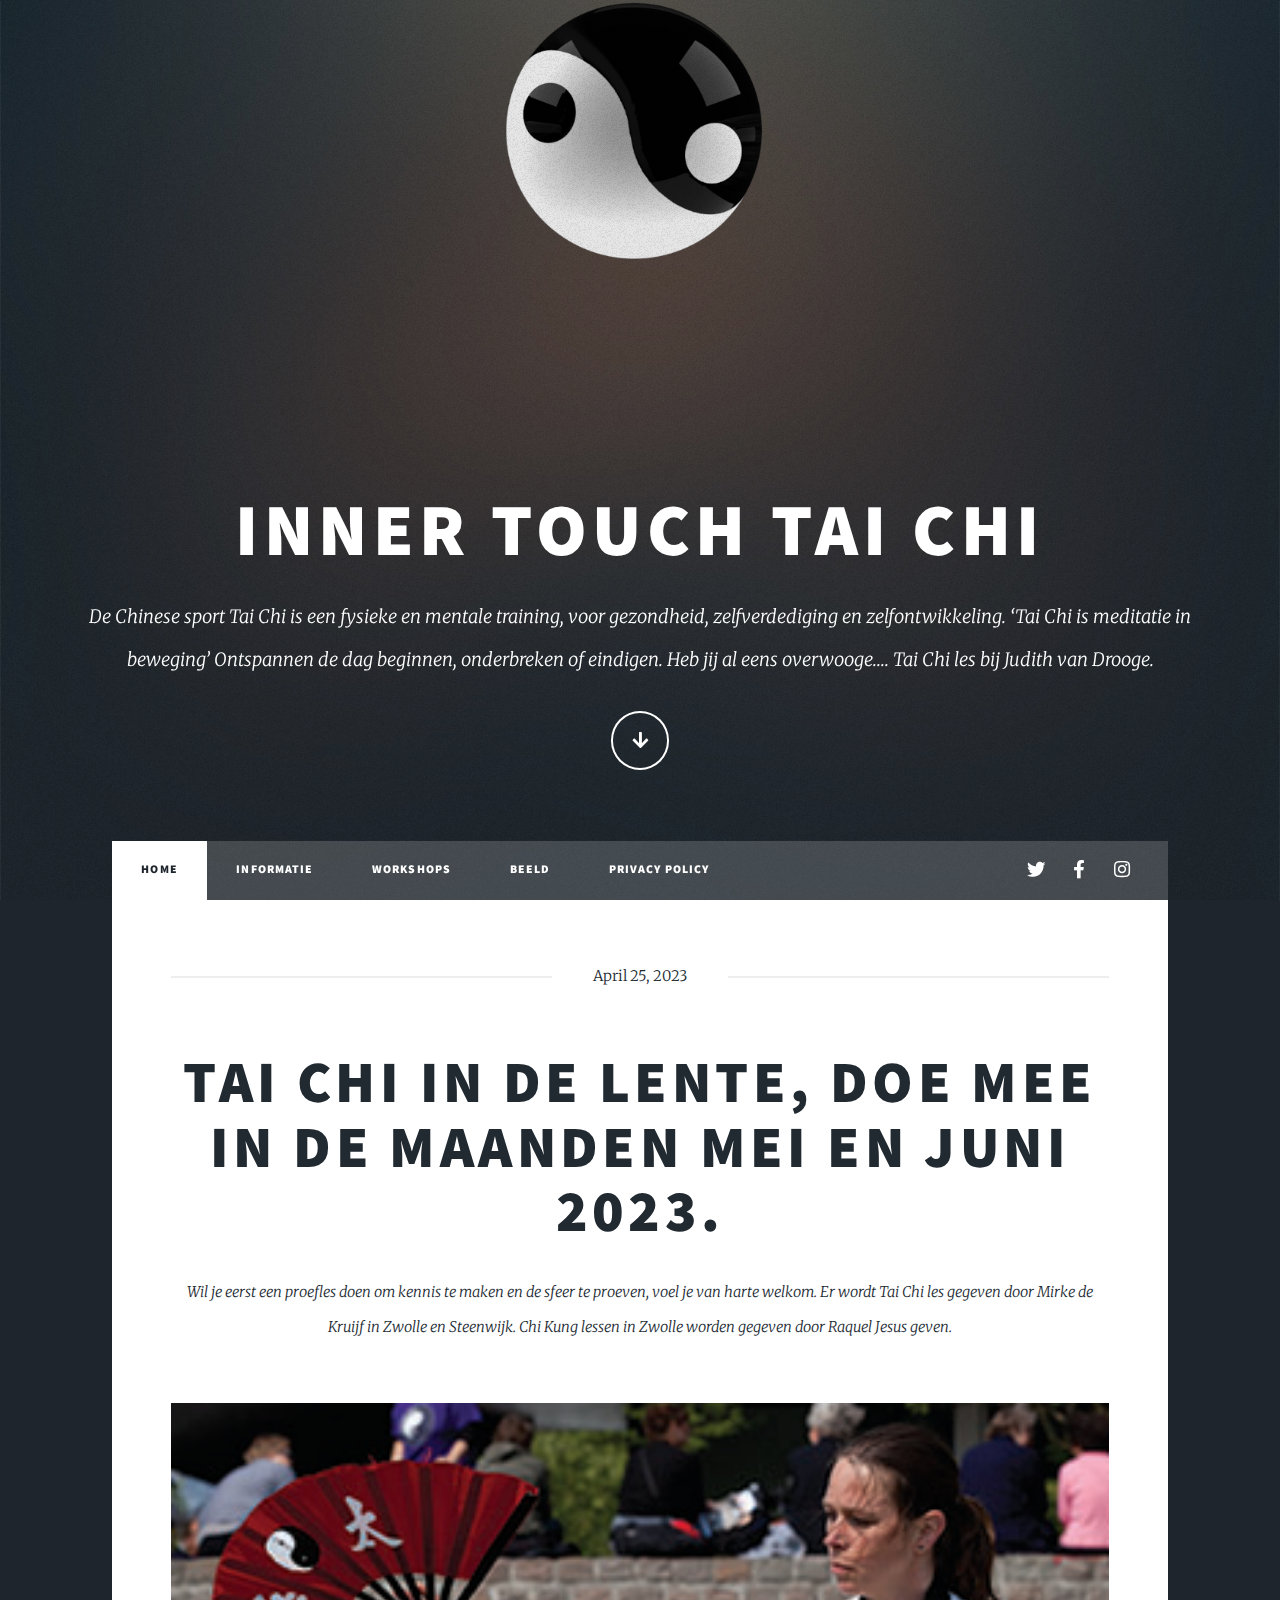
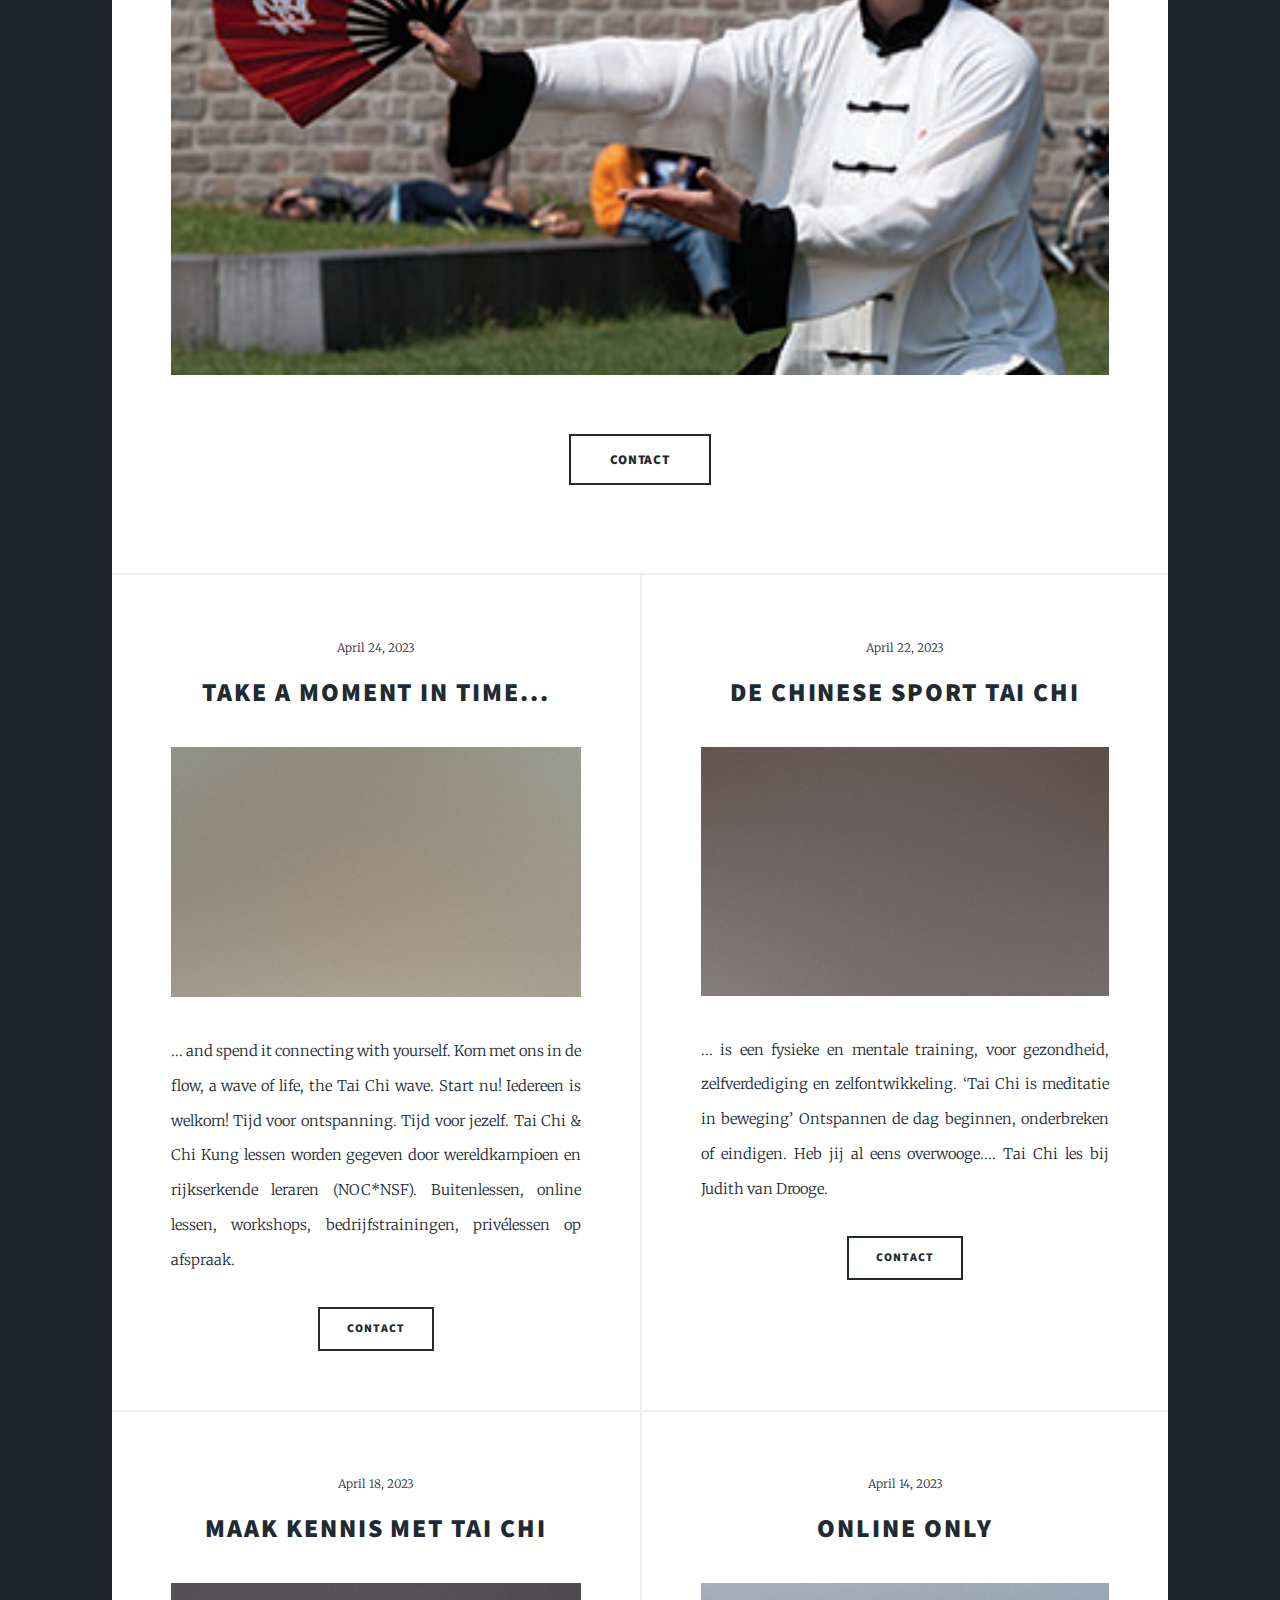
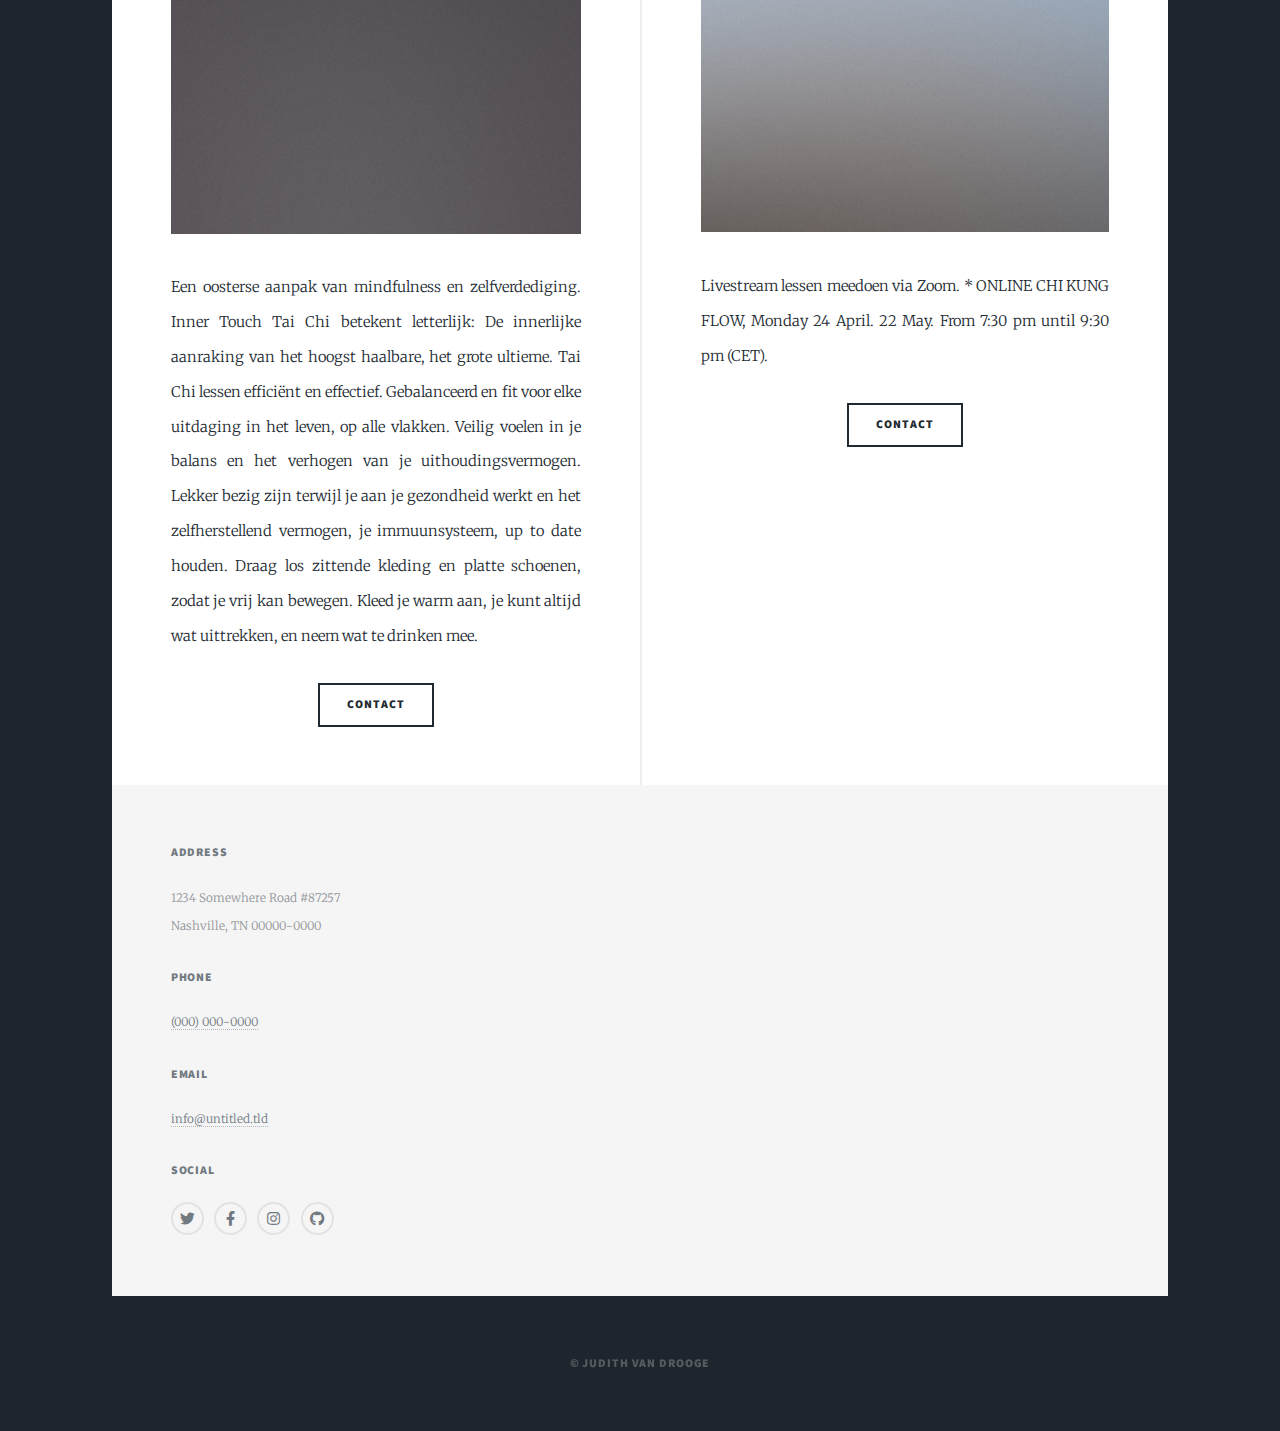
<file: index.html>
<!DOCTYPE HTML>
<html>
	<head>
		<title>Inner Touch Tai Chi</title>
		<meta charset="utf-8" />
		<meta name="viewport" content="width=device-width, initial-scale=1, user-scalable=no" />
		<link rel="stylesheet" href="assets/css/main.css" />
		<noscript><link rel="stylesheet" href="assets/css/noscript.css" /></noscript>
	</head>
	<body class="is-preload">
		<!-- Wrapper -->
			<div id="wrapper" class="fade-in">
				<!-- Intro -->
					<div id="intro">
						<h1>Inner Touch Tai Chi</h1>
						<p>De Chinese sport Tai Chi is een fysieke en mentale training, voor gezondheid, zelfverdediging en zelfontwikkeling.
							‘Tai Chi is meditatie in beweging’
							Ontspannen de dag beginnen, onderbreken of eindigen.
							Heb jij al eens overwooge.... Tai Chi les bij Judith van Drooge.</p>
						<ul class="actions">
							<li><a href="#header" class="button icon solid solo fa-arrow-down scrolly">Continue</a></li>
						</ul>
					</div>
				<!-- Header -->
					<header id="header">
						<a href="#footer" class="logo scrolly scrolly">Inner Touch</a>
					</header>
				<!-- Nav -->
					<nav id="nav">
						<ul class="links">
							<li class="active"><a href="index.html">Home</a></li>
							<li><a href="generic.html">Informatie</a></li>
							<li><a href="elements.html">Workshops</a></li>
							<li><a href="elements.html">Beeld</a></li>
							<li><a href="privacy.html">Privacy Policy</a></li>
						</ul>
						<ul class="icons">
							<li><a href="#footer" class="icon scrolly brands fa-twitter"><span class="label">Twitter</span></a></li>
							<li><a href="#footer" class="icon scrolly brands fa-facebook-f"><span class="label">Facebook</span></a></li>
							<li><a href="#footer" class="icon scrolly brands fa-instagram"><span class="label">Instagram</span></a></li>
						</ul>
					</nav>
				<!-- Main -->
					<div id="main">
						<!-- Featured Post -->
							<article class="post featured">
								<header class="major">
									<span class="date">April 25, 2023</span>
									<h2>Tai Chi in de lente, doe mee in de maanden mei en juni 2023.</h2>
									<p>Wil je eerst een proefles doen om kennis te maken en de sfeer te proeven, 
										voel je van harte welkom. Er wordt Tai Chi les gegeven door Mirke de Kruijf in Zwolle en Steenwijk. 
										Chi Kung lessen in Zwolle worden gegeven door Raquel Jesus geven.</p>
								</header>
								<a href="#footer" class="image scrolly main"><img src="images/firstCardCropedMore.png" alt="" /></a>
								<ul class="actions special">
									<li><a href="#footer" class="button scrolly large">Contact</a></li>
								</ul>
							</article>
						<!-- Posts -->
							<section class="posts">
								<article>
									<header>
										<span class="date">April 24, 2023</span>
										<h2>Take a moment in time... </h2>
									</header>
									<a href="#footer" class="image scrolly fit"><img src="images/pic02.jpg" alt="" /></a>
									<p> ... and spend it connecting with yourself.
										Kom met ons in de flow, a wave of life, the Tai Chi wave.
										Start nu! Iedereen is welkom! Tijd voor ontspanning. Tijd voor jezelf.
										Tai Chi & Chi Kung lessen worden gegeven door wereldkampioen en rijkserkende leraren (NOC*NSF).
										Buitenlessen, online lessen, workshops, bedrijfstrainingen, privélessen op afspraak.</p>
									<ul class="actions special">
										<li><a href="#footer" class="button scrolly">Contact</a></li>
									</ul>
								</article>
								<article>
									<header>
										<span class="date">April 22, 2023</span>
										<h2>De Chinese sport Tai Chi</h2>
									</header>
									<a href="#footer" class="image scrolly fit"><img src="images/pic03.jpg" alt="" /></a>
									<p>... is een fysieke en mentale training, voor gezondheid, zelfverdediging en zelfontwikkeling.
										‘Tai Chi is meditatie in beweging’
										Ontspannen de dag beginnen, onderbreken of eindigen.
										Heb jij al eens overwooge.... Tai Chi les bij Judith van Drooge.</p>
									<ul class="actions special">
										<li><a href="#footer" class="button scrolly">Contact</a></li>
									</ul>
								</article>
								<article>
									<header>
										<span class="date">April 18, 2023</span>
										<h2>Maak kennis met Tai Chi</h2>
									</header>
									<a href="#footer" class="image scrolly fit"><img src="images/pic04.jpg" alt="" /></a>
									<p>Een oosterse aanpak van mindfulness en zelfverdediging.
										Inner Touch Tai Chi betekent letterlijk: De innerlijke aanraking van het hoogst haalbare, het grote ultieme. Tai Chi lessen efficiënt en effectief. Gebalanceerd en fit voor elke uitdaging in het leven, op alle vlakken. Veilig voelen in je balans en het verhogen van je uithoudingsvermogen. Lekker bezig zijn terwijl je aan je gezondheid werkt en het zelfherstellend vermogen, je immuunsysteem, up to date houden.  
										
										Draag los zittende kleding en platte schoenen, zodat je vrij kan bewegen. Kleed je warm aan, je kunt altijd wat uittrekken, en neem wat te drinken mee.</p>
									<ul class="actions special">
										<li><a href="#footer" class="button scrolly">Contact</a></li>
									</ul>
								</article>
								<article>
									<header>
										<span class="date">April 14, 2023</span>
										<h2>Online Only</h2>
									</header>
									<a href="#footer" class="image scrolly fit"><img src="images/pic05.jpg" alt="" /></a>
									<p>Livestream lessen meedoen via Zoom.
										* ONLINE CHI KUNG FLOW, Monday 24 April. 22 May.
										From 7:30 pm until 9:30 pm (CET).</p>
									<ul class="actions special">
										<li><a href="#footer" class="button scrolly">Contact</a></li>
									</ul>
								</article>
							</section>
					</div>
				<!-- Footer -->
					<footer id="footer">
						<section class="contact">
							<section class="alt">
								<h3>Address</h3>
								<p>1234 Somewhere Road #87257<br />
								Nashville, TN 00000-0000</p>
							</section>
							<section>
								<h3>Phone</h3>
								<p><a href="#footer">(000) 000-0000</a></p>
							</section>
							<section>
								<h3>Email</h3>
								<p><a href="#footer">info@untitled.tld</a></p>
							</section>
							<section>
								<h3>Social</h3>
								<ul class="icons alt">
									<li><a href="#footer" class="icon brands alt fa-twitter"><span class="label">Twitter</span></a></li>
									<li><a href="#footer" class="icon brands alt fa-facebook-f"><span class="label">Facebook</span></a></li>
									<li><a href="#footer" class="icon brands alt fa-instagram"><span class="label">Instagram</span></a></li>
									<li><a href="#footer" class="icon brands alt fa-github"><span class="label">GitHub</span></a></li>
								</ul>
							</section>
						</section>
					</footer>

				<!-- Copyright -->
					<div id="copyright">
						<ul><li>&copy; Judith van Drooge</li></ul>
					</div>
			</div>

		<!-- Scripts -->
			<script src="assets/js/jquery.min.js"></script>
			<script src="assets/js/jquery.scrollex.min.js"></script>
			<script src="assets/js/jquery.scrolly.min.js"></script>
			<script src="assets/js/browser.min.js"></script>
			<script src="assets/js/breakpoints.min.js"></script>
			<script src="assets/js/util.js"></script>
			<script src="assets/js/main.js"></script>
	</body>
</html>
</file>
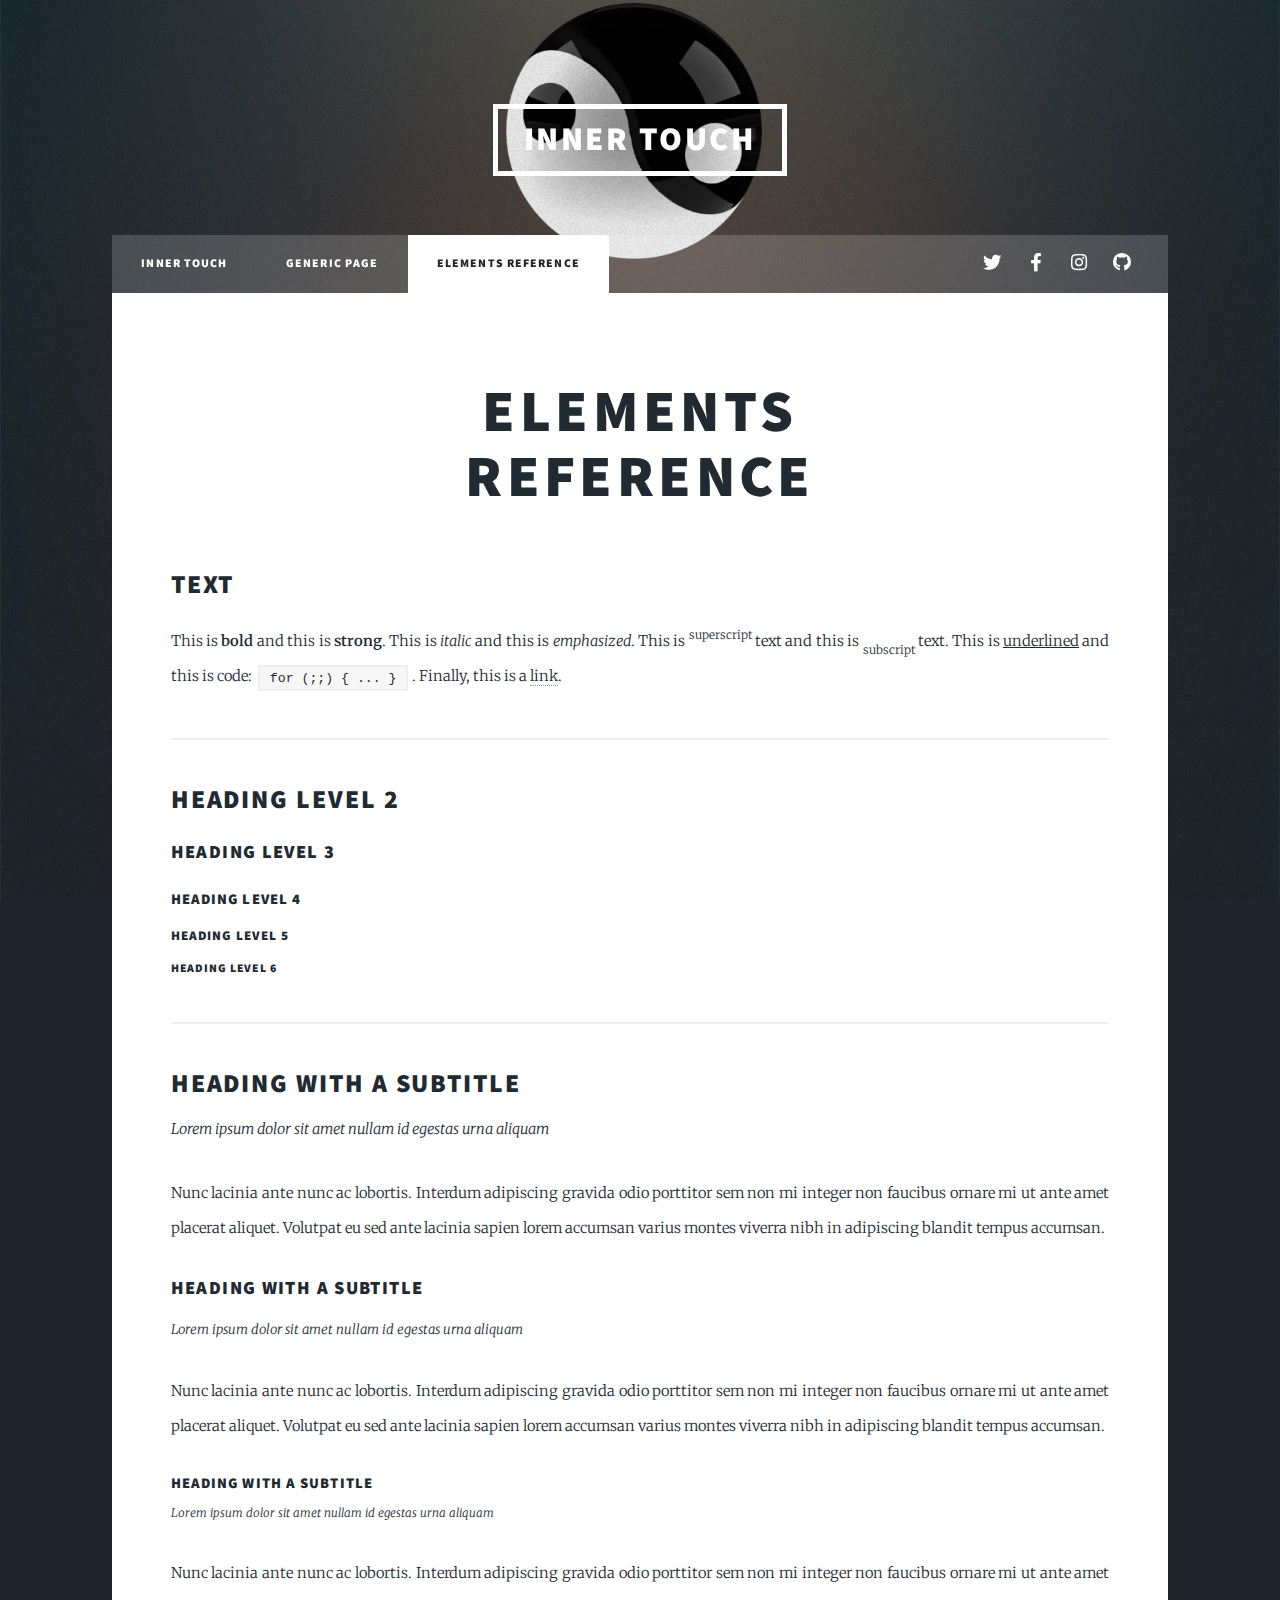
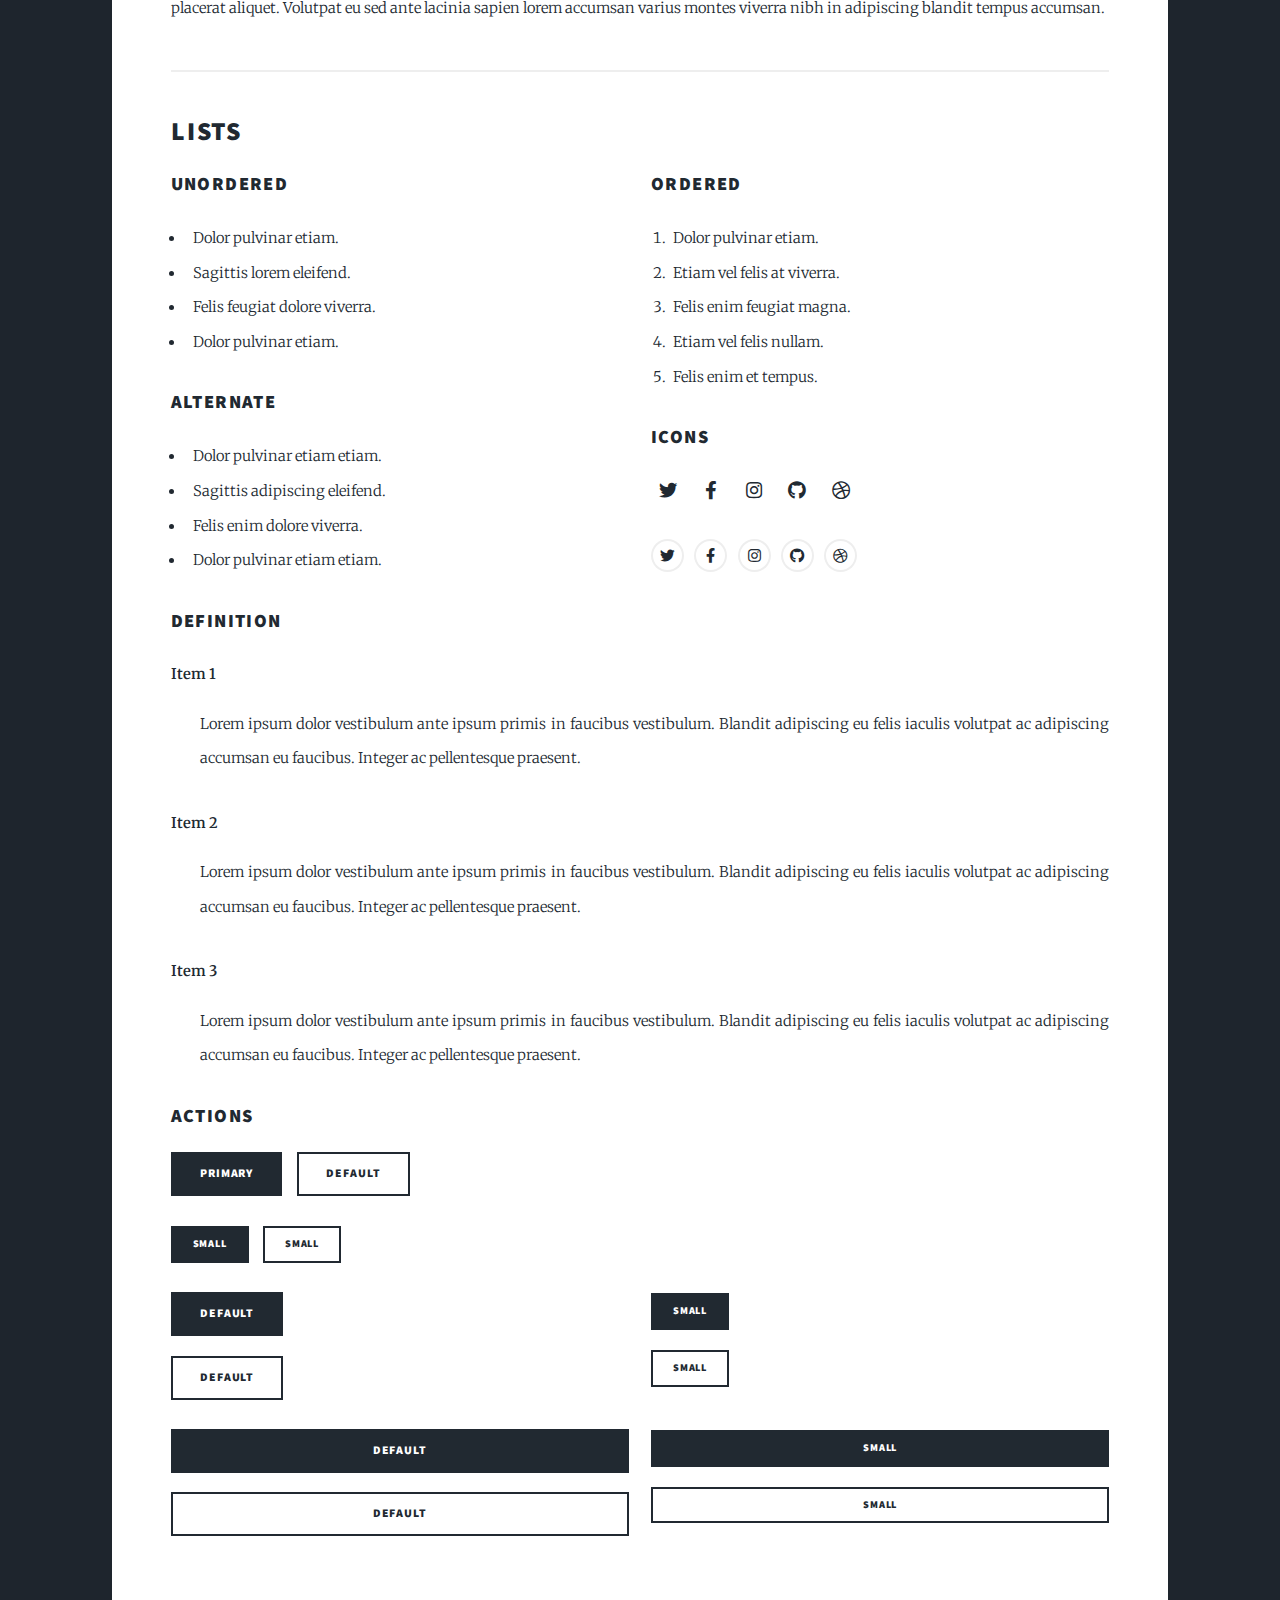
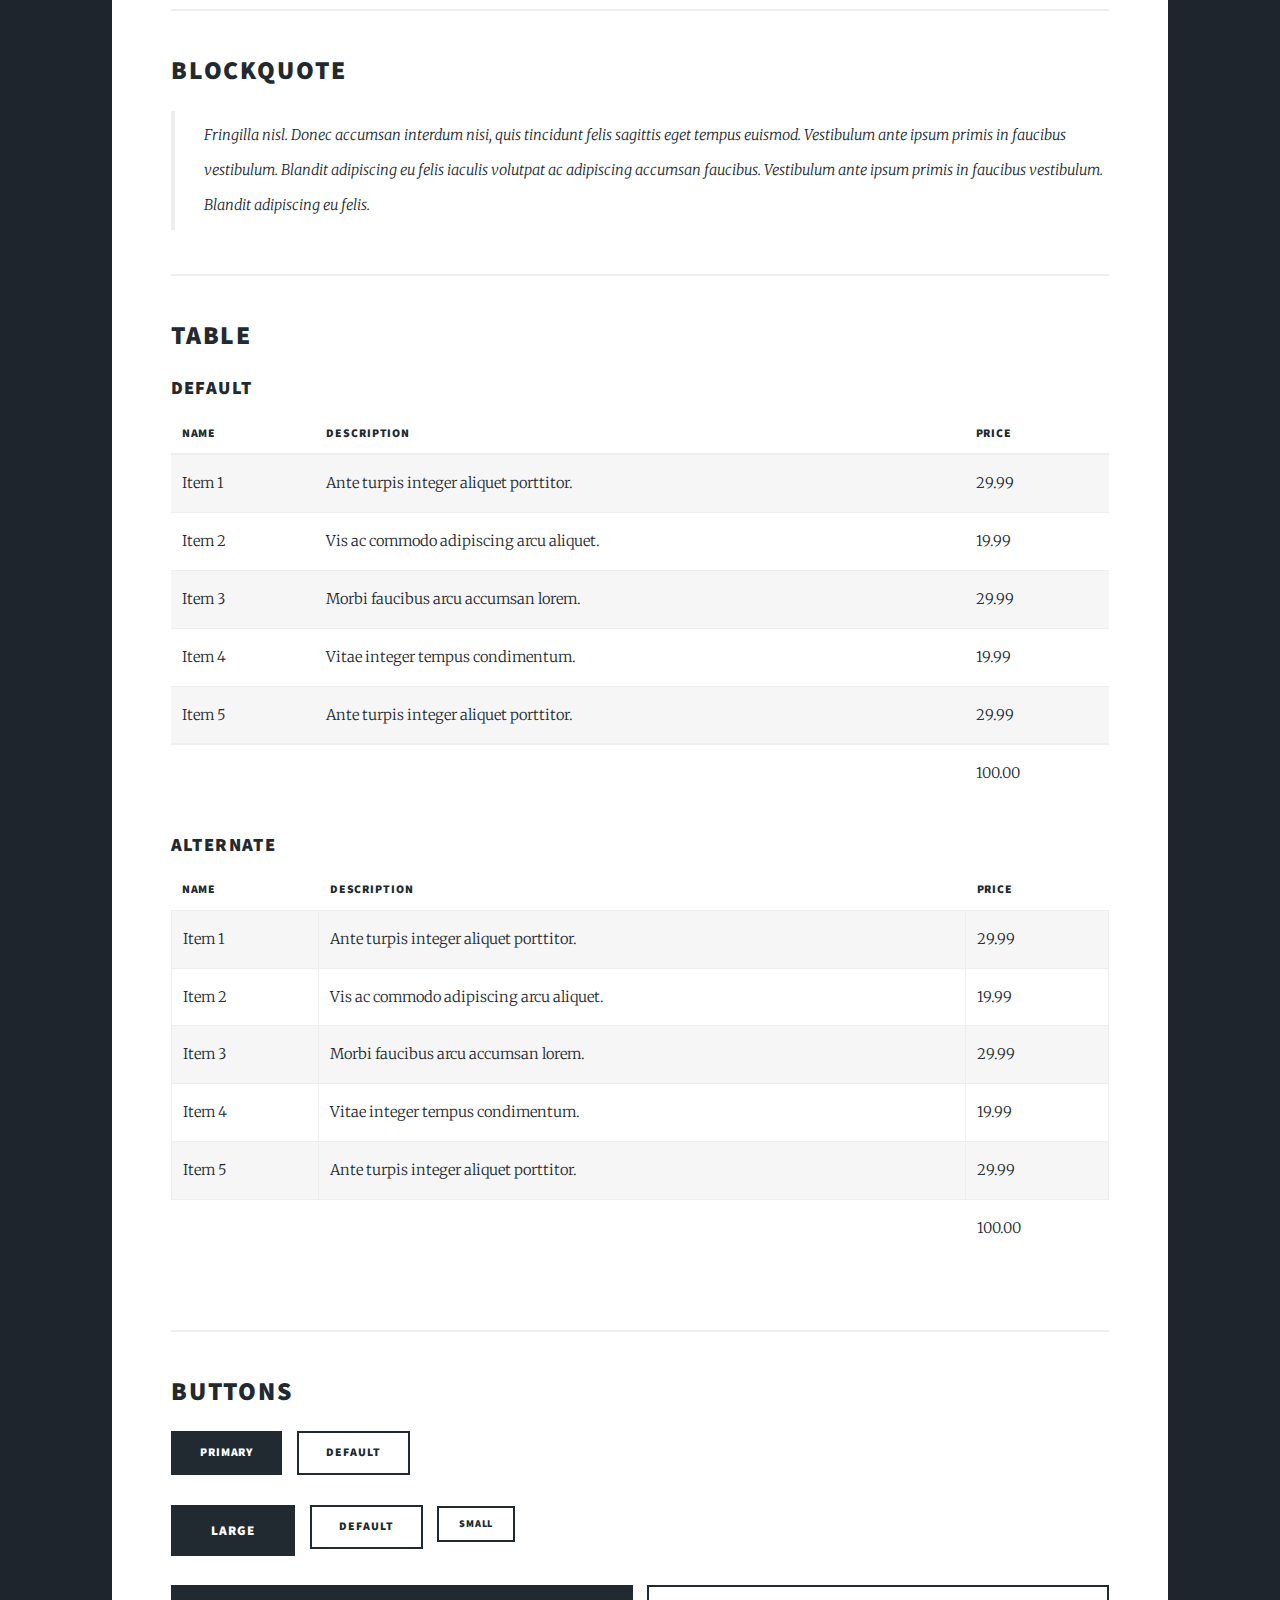
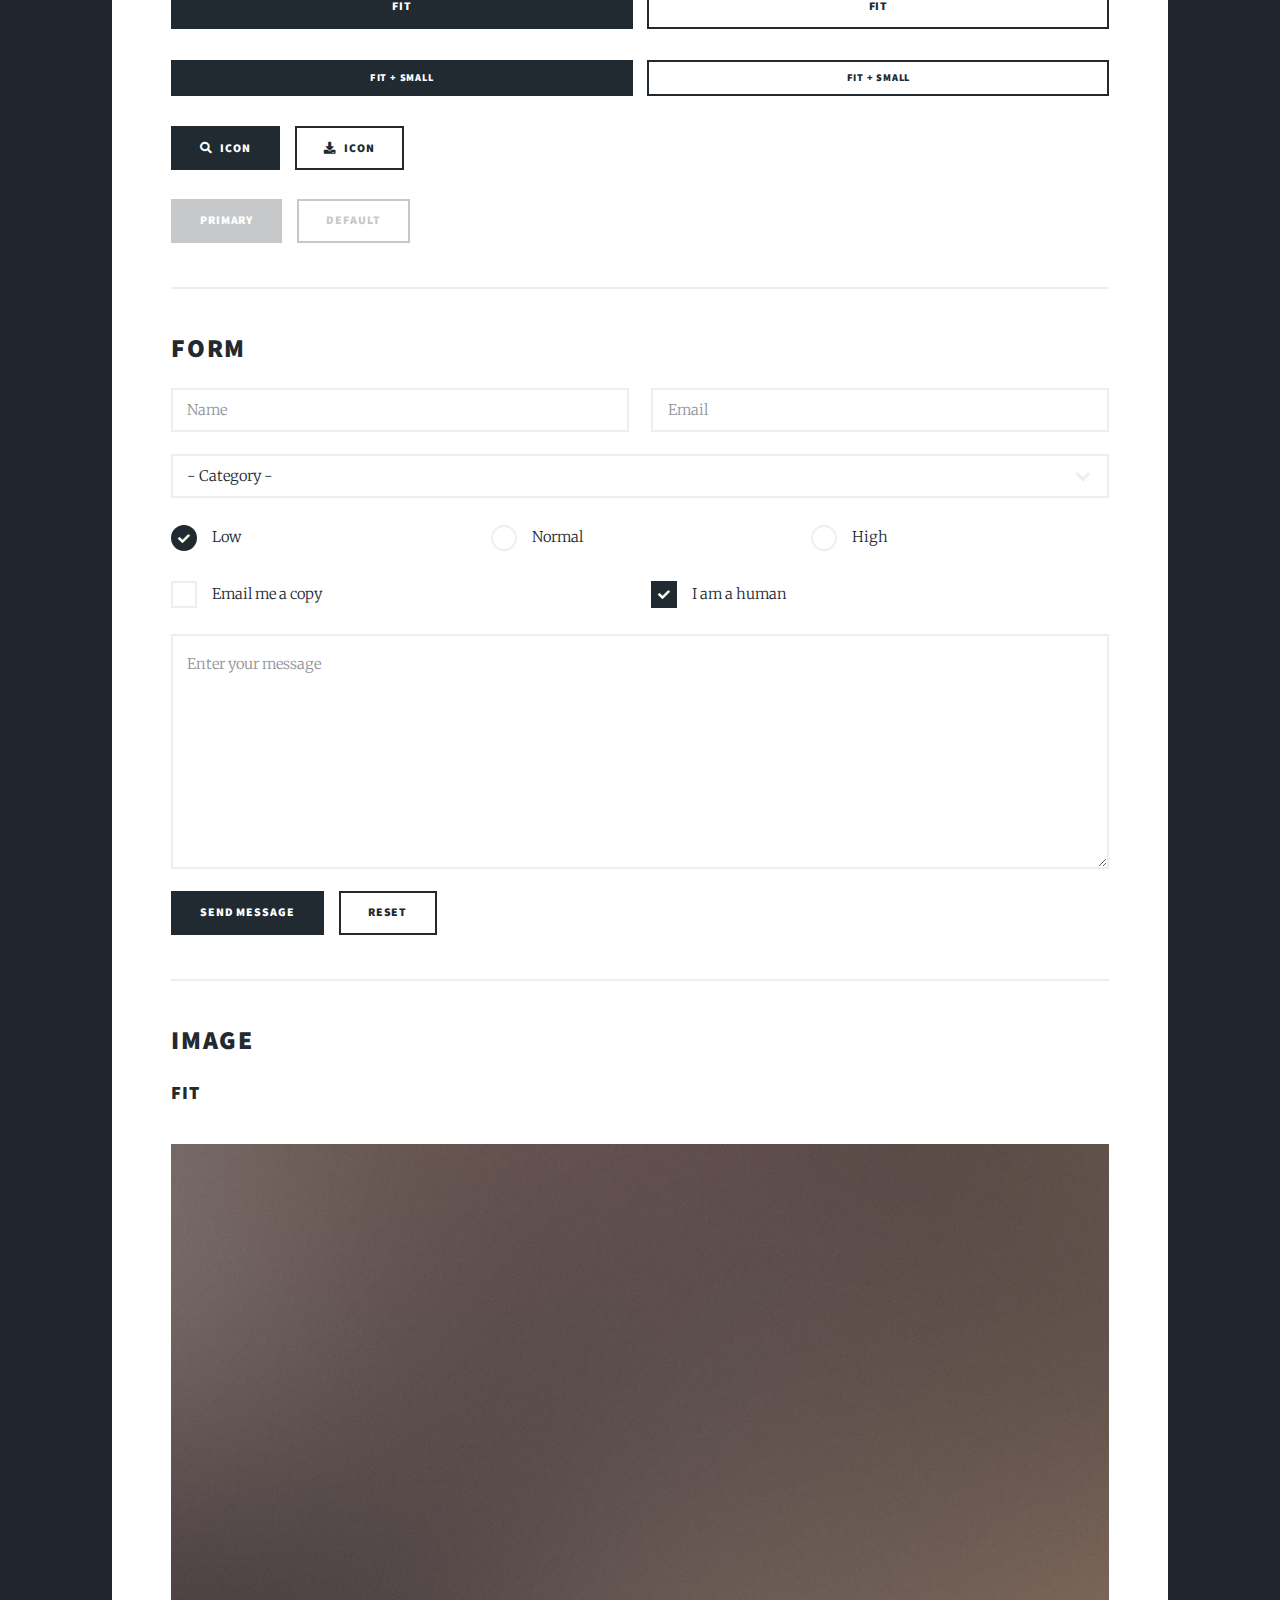
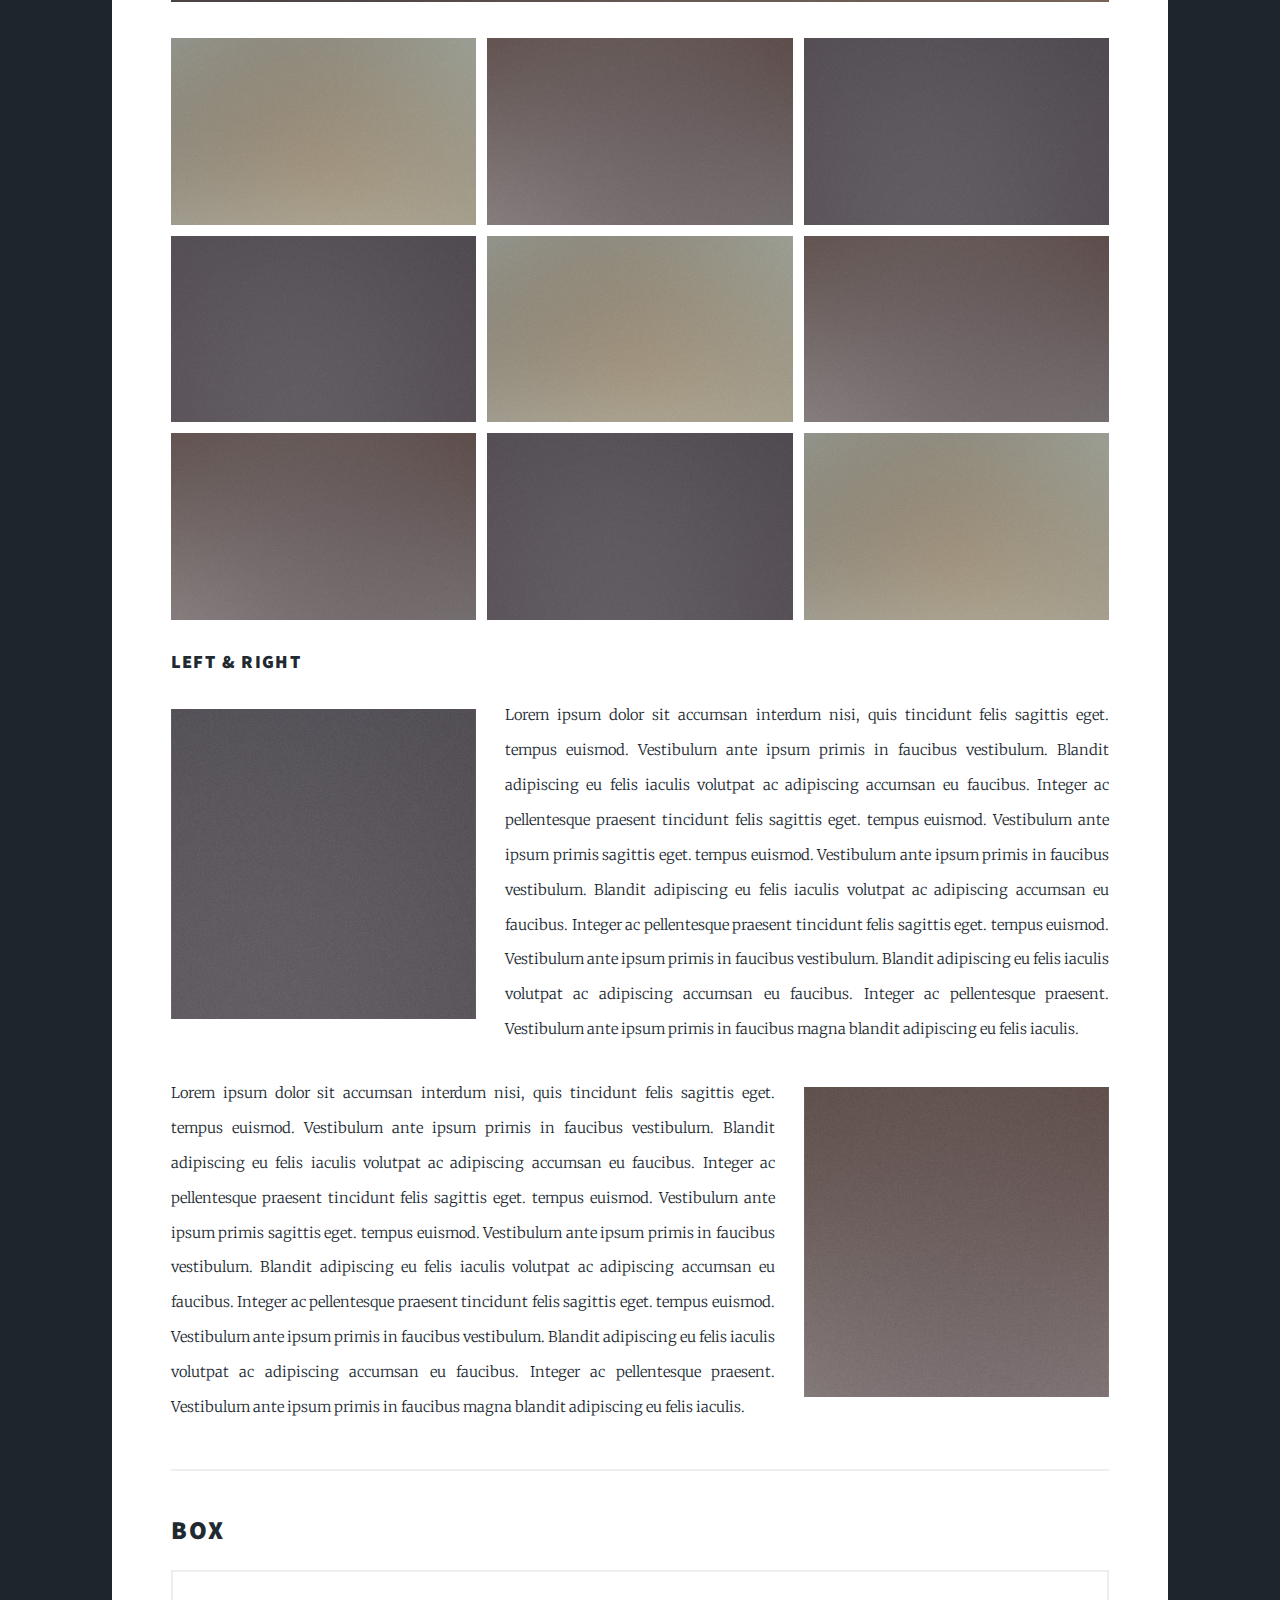
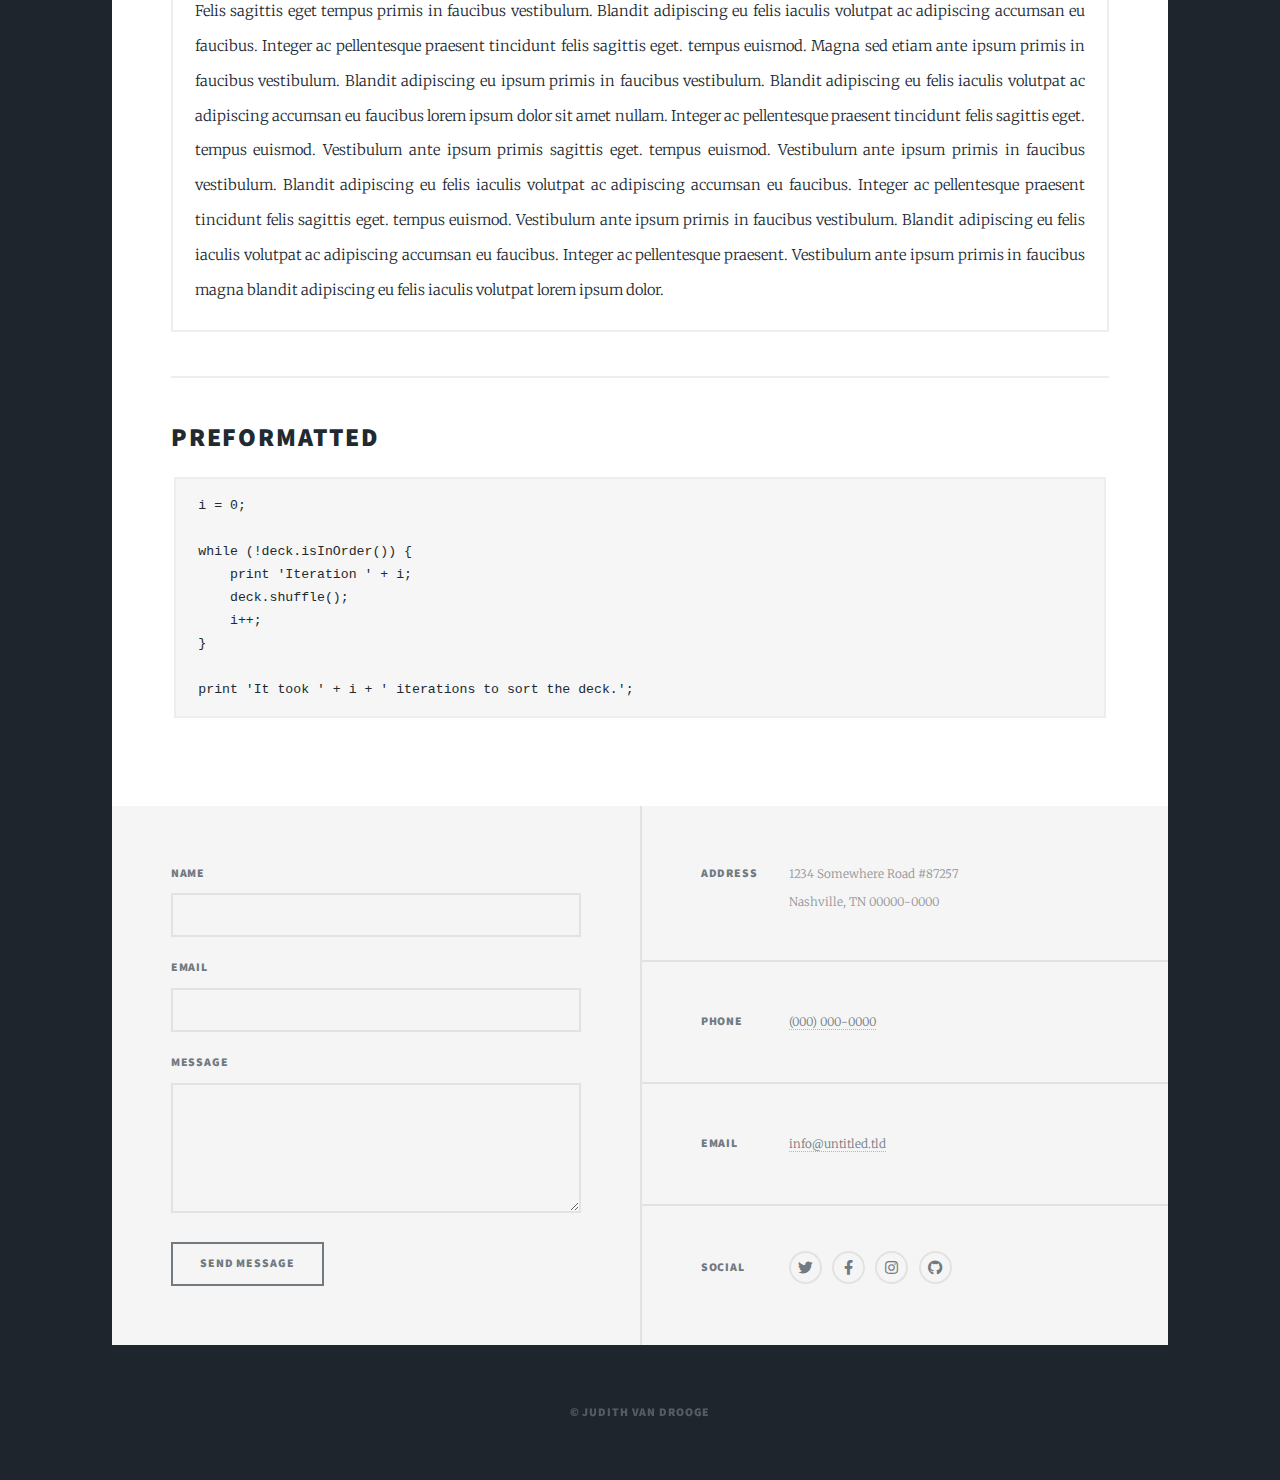
<file: elements.html>
<!DOCTYPE HTML>
<html>
	<head>
		<title>Inner Touch Tai Chi</title>
		<meta charset="utf-8" />
		<meta name="viewport" content="width=device-width, initial-scale=1, user-scalable=no" />
		<link rel="stylesheet" href="assets/css/main.css" />
		<noscript><link rel="stylesheet" href="assets/css/noscript.css" /></noscript>
	</head>
	<body class="is-preload">

		<!-- Wrapper -->
			<div id="wrapper">

				<!-- Header -->
					<header id="header">
						<a href="index.html" class="logo">Inner Touch</a>
					</header>

				<!-- Nav -->
					<nav id="nav">
						<ul class="links">
							<li><a href="index.html">Inner Touch</a></li>
							<li><a href="generic.html">Generic Page</a></li>
							<li class="active"><a href="elements.html">Elements Reference</a></li>
						</ul>
						<ul class="icons">
							<li><a href="#" class="icon brands fa-twitter"><span class="label">Twitter</span></a></li>
							<li><a href="#" class="icon brands fa-facebook-f"><span class="label">Facebook</span></a></li>
							<li><a href="#" class="icon brands fa-instagram"><span class="label">Instagram</span></a></li>
							<li><a href="#" class="icon brands fa-github"><span class="label">GitHub</span></a></li>
						</ul>
					</nav>

				<!-- Main -->
					<div id="main">

						<!-- Post -->
							<section class="post">
								<header class="major">
									<h1>Elements<br />
									Reference</h1>
								</header>

								<!-- Text stuff -->
									<h2>Text</h2>
									<p>This is <b>bold</b> and this is <strong>strong</strong>. This is <i>italic</i> and this is <em>emphasized</em>.
									This is <sup>superscript</sup> text and this is <sub>subscript</sub> text.
									This is <u>underlined</u> and this is code: <code>for (;;) { ... }</code>.
									Finally, this is a <a href="#">link</a>.</p>
									<hr />
									<h2>Heading Level 2</h2>
									<h3>Heading Level 3</h3>
									<h4>Heading Level 4</h4>
									<h5>Heading Level 5</h5>
									<h6>Heading Level 6</h6>
									<hr />
									<header>
										<h2>Heading with a Subtitle</h2>
										<p>Lorem ipsum dolor sit amet nullam id egestas urna aliquam</p>
									</header>
									<p>Nunc lacinia ante nunc ac lobortis. Interdum adipiscing gravida odio porttitor sem non mi integer non faucibus ornare mi ut ante amet placerat aliquet. Volutpat eu sed ante lacinia sapien lorem accumsan varius montes viverra nibh in adipiscing blandit tempus accumsan.</p>
									<header>
										<h3>Heading with a Subtitle</h3>
										<p>Lorem ipsum dolor sit amet nullam id egestas urna aliquam</p>
									</header>
									<p>Nunc lacinia ante nunc ac lobortis. Interdum adipiscing gravida odio porttitor sem non mi integer non faucibus ornare mi ut ante amet placerat aliquet. Volutpat eu sed ante lacinia sapien lorem accumsan varius montes viverra nibh in adipiscing blandit tempus accumsan.</p>
									<header>
										<h4>Heading with a Subtitle</h4>
										<p>Lorem ipsum dolor sit amet nullam id egestas urna aliquam</p>
									</header>
									<p>Nunc lacinia ante nunc ac lobortis. Interdum adipiscing gravida odio porttitor sem non mi integer non faucibus ornare mi ut ante amet placerat aliquet. Volutpat eu sed ante lacinia sapien lorem accumsan varius montes viverra nibh in adipiscing blandit tempus accumsan.</p>

									<hr />

								<!-- Lists -->
									<h2>Lists</h2>
									<div class="row">
										<div class="col-6 col-12-small">

											<h3>Unordered</h3>
											<ul>
												<li>Dolor pulvinar etiam.</li>
												<li>Sagittis lorem eleifend.</li>
												<li>Felis feugiat dolore viverra.</li>
												<li>Dolor pulvinar etiam.</li>
											</ul>

											<h3>Alternate</h3>
											<ul class="alt">
												<li>Dolor pulvinar etiam etiam.</li>
												<li>Sagittis adipiscing eleifend.</li>
												<li>Felis enim dolore viverra.</li>
												<li>Dolor pulvinar etiam etiam.</li>
											</ul>

										</div>
										<div class="col-6 col-12-small">

											<h3>Ordered</h3>
											<ol>
												<li>Dolor pulvinar etiam.</li>
												<li>Etiam vel felis at viverra.</li>
												<li>Felis enim feugiat magna.</li>
												<li>Etiam vel felis nullam.</li>
												<li>Felis enim et tempus.</li>
											</ol>

											<h3>Icons</h3>
											<ul class="icons">
												<li><a href="#" class="icon brands fa-twitter"><span class="label">Twitter</span></a></li>
												<li><a href="#" class="icon brands fa-facebook-f"><span class="label">Facebook</span></a></li>
												<li><a href="#" class="icon brands fa-instagram"><span class="label">Instagram</span></a></li>
												<li><a href="#" class="icon brands fa-github"><span class="label">Github</span></a></li>
												<li><a href="#" class="icon brands fa-dribbble"><span class="label">Dribbble</span></a></li>
											</ul>
											<ul class="icons alt">
												<li><a href="#" class="icon brands alt fa-twitter"><span class="label">Twitter</span></a></li>
												<li><a href="#" class="icon brands alt fa-facebook-f"><span class="label">Facebook</span></a></li>
												<li><a href="#" class="icon brands alt fa-instagram"><span class="label">Instagram</span></a></li>
												<li><a href="#" class="icon brands alt fa-github"><span class="label">Github</span></a></li>
												<li><a href="#" class="icon brands alt fa-dribbble"><span class="label">Dribbble</span></a></li>
											</ul>

										</div>
									</div>
									<h3>Definition</h3>
									<dl>
										<dt>Item 1</dt>
										<dd>
											<p>Lorem ipsum dolor vestibulum ante ipsum primis in faucibus vestibulum. Blandit adipiscing eu felis iaculis volutpat ac adipiscing accumsan eu faucibus. Integer ac pellentesque praesent.</p>
										</dd>
										<dt>Item 2</dt>
										<dd>
											<p>Lorem ipsum dolor vestibulum ante ipsum primis in faucibus vestibulum. Blandit adipiscing eu felis iaculis volutpat ac adipiscing accumsan eu faucibus. Integer ac pellentesque praesent.</p>
										</dd>
										<dt>Item 3</dt>
										<dd>
											<p>Lorem ipsum dolor vestibulum ante ipsum primis in faucibus vestibulum. Blandit adipiscing eu felis iaculis volutpat ac adipiscing accumsan eu faucibus. Integer ac pellentesque praesent.</p>
										</dd>
									</dl>

									<h3>Actions</h3>
									<ul class="actions">
										<li><a href="#" class="button primary">Primary</a></li>
										<li><a href="#" class="button">Default</a></li>
									</ul>
									<ul class="actions small">
										<li><a href="#" class="button primary small">Small</a></li>
										<li><a href="#" class="button small">Small</a></li>
									</ul>
									<div class="row">
										<div class="col-6 col-12-small">
											<ul class="actions stacked">
												<li><a href="#" class="button primary">Default</a></li>
												<li><a href="#" class="button">Default</a></li>
											</ul>
										</div>
										<div class="col-6 col-12-small">
											<ul class="actions stacked">
												<li><a href="#" class="button primary small">Small</a></li>
												<li><a href="#" class="button small">Small</a></li>
											</ul>
										</div>
									</div>
									<div class="row">
										<div class="col-6 col-12-small">
											<ul class="actions stacked">
												<li><a href="#" class="button primary fit">Default</a></li>
												<li><a href="#" class="button fit">Default</a></li>
											</ul>
										</div>
										<div class="col-6 col-12-small">
											<ul class="actions stacked">
												<li><a href="#" class="button primary small fit">Small</a></li>
												<li><a href="#" class="button small fit">Small</a></li>
											</ul>
										</div>
									</div>

									<hr />

								<!-- Blockquote -->
									<h2>Blockquote</h2>
									<blockquote>Fringilla nisl. Donec accumsan interdum nisi, quis tincidunt felis sagittis eget tempus euismod. Vestibulum ante ipsum primis in faucibus vestibulum. Blandit adipiscing eu felis iaculis volutpat ac adipiscing accumsan faucibus. Vestibulum ante ipsum primis in faucibus vestibulum. Blandit adipiscing eu felis.</blockquote>

									<hr />

								<!-- Table -->
									<h2>Table</h2>

									<h3>Default</h3>
									<div class="table-wrapper">
										<table>
											<thead>
												<tr>
													<th>Name</th>
													<th>Description</th>
													<th>Price</th>
												</tr>
											</thead>
											<tbody>
												<tr>
													<td>Item 1</td>
													<td>Ante turpis integer aliquet porttitor.</td>
													<td>29.99</td>
												</tr>
												<tr>
													<td>Item 2</td>
													<td>Vis ac commodo adipiscing arcu aliquet.</td>
													<td>19.99</td>
												</tr>
												<tr>
													<td>Item 3</td>
													<td> Morbi faucibus arcu accumsan lorem.</td>
													<td>29.99</td>
												</tr>
												<tr>
													<td>Item 4</td>
													<td>Vitae integer tempus condimentum.</td>
													<td>19.99</td>
												</tr>
												<tr>
													<td>Item 5</td>
													<td>Ante turpis integer aliquet porttitor.</td>
													<td>29.99</td>
												</tr>
											</tbody>
											<tfoot>
												<tr>
													<td colspan="2"></td>
													<td>100.00</td>
												</tr>
											</tfoot>
										</table>
									</div>

									<h3>Alternate</h3>
									<div class="table-wrapper">
										<table class="alt">
											<thead>
												<tr>
													<th>Name</th>
													<th>Description</th>
													<th>Price</th>
												</tr>
											</thead>
											<tbody>
												<tr>
													<td>Item 1</td>
													<td>Ante turpis integer aliquet porttitor.</td>
													<td>29.99</td>
												</tr>
												<tr>
													<td>Item 2</td>
													<td>Vis ac commodo adipiscing arcu aliquet.</td>
													<td>19.99</td>
												</tr>
												<tr>
													<td>Item 3</td>
													<td> Morbi faucibus arcu accumsan lorem.</td>
													<td>29.99</td>
												</tr>
												<tr>
													<td>Item 4</td>
													<td>Vitae integer tempus condimentum.</td>
													<td>19.99</td>
												</tr>
												<tr>
													<td>Item 5</td>
													<td>Ante turpis integer aliquet porttitor.</td>
													<td>29.99</td>
												</tr>
											</tbody>
											<tfoot>
												<tr>
													<td colspan="2"></td>
													<td>100.00</td>
												</tr>
											</tfoot>
										</table>
									</div>

									<hr />

								<!-- Buttons -->
									<h2>Buttons</h2>
									<ul class="actions">
										<li><a href="#" class="button primary">Primary</a></li>
										<li><a href="#" class="button">Default</a></li>
									</ul>
									<ul class="actions">
										<li><a href="#" class="button primary large">Large</a></li>
										<li><a href="#" class="button">Default</a></li>
										<li><a href="#" class="button small">Small</a></li>
									</ul>
									<ul class="actions fit">
										<li><a href="#" class="button primary fit">Fit</a></li>
										<li><a href="#" class="button fit">Fit</a></li>
									</ul>
									<ul class="actions fit small">
										<li><a href="#" class="button primary fit small">Fit + Small</a></li>
										<li><a href="#" class="button fit small">Fit + Small</a></li>
									</ul>
									<ul class="actions">
										<li><a href="#" class="button primary icon solid fa-search">Icon</a></li>
										<li><a href="#" class="button icon solid fa-download">Icon</a></li>
									</ul>
									<ul class="actions">
										<li><span class="button primary disabled">Primary</span></li>
										<li><span class="button disabled">Default</span></li>
									</ul>

									<hr />

								<!-- Form -->
									<h2>Form</h2>

									<form method="post" action="#">
										<div class="row gtr-uniform">
											<div class="col-6 col-12-xsmall">
												<input type="text" name="demo-name" id="demo-name" value="" placeholder="Name" />
											</div>
											<div class="col-6 col-12-xsmall">
												<input type="email" name="demo-email" id="demo-email" value="" placeholder="Email" />
											</div>
											<!-- Break -->
											<div class="col-12">
												<select name="demo-category" id="demo-category">
													<option value="">- Category -</option>
													<option value="1">Manufacturing</option>
													<option value="1">Shipping</option>
													<option value="1">Administration</option>
													<option value="1">Human Resources</option>
												</select>
											</div>
											<!-- Break -->
											<div class="col-4 col-12-small">
												<input type="radio" id="demo-priority-low" name="demo-priority" checked>
												<label for="demo-priority-low">Low</label>
											</div>
											<div class="col-4 col-12-small">
												<input type="radio" id="demo-priority-normal" name="demo-priority">
												<label for="demo-priority-normal">Normal</label>
											</div>
											<div class="col-4 col-12-small">
												<input type="radio" id="demo-priority-high" name="demo-priority">
												<label for="demo-priority-high">High</label>
											</div>
											<!-- Break -->
											<div class="col-6 col-12-small">
												<input type="checkbox" id="demo-copy" name="demo-copy">
												<label for="demo-copy">Email me a copy</label>
											</div>
											<div class="col-6 col-12-small">
												<input type="checkbox" id="demo-human" name="demo-human" checked>
												<label for="demo-human">I am a human</label>
											</div>
											<!-- Break -->
											<div class="col-12">
												<textarea name="demo-message" id="demo-message" placeholder="Enter your message" rows="6"></textarea>
											</div>
											<!-- Break -->
											<div class="col-12">
												<ul class="actions">
													<li><input type="submit" value="Send Message" class="primary" /></li>
													<li><input type="reset" value="Reset" /></li>
												</ul>
											</div>
										</div>
									</form>

									<hr />

								<!-- Image -->
									<h2>Image</h2>

									<h3>Fit</h3>
									<span class="image fit"><img src="images/pic01.jpg" alt="" /></span>
									<div class="box alt">
										<div class="row gtr-50 gtr-uniform">
											<div class="col-4"><span class="image fit"><img src="images/pic02.jpg" alt="" /></span></div>
											<div class="col-4"><span class="image fit"><img src="images/pic03.jpg" alt="" /></span></div>
											<div class="col-4"><span class="image fit"><img src="images/pic04.jpg" alt="" /></span></div>
											<!-- Break -->
											<div class="col-4"><span class="image fit"><img src="images/pic04.jpg" alt="" /></span></div>
											<div class="col-4"><span class="image fit"><img src="images/pic02.jpg" alt="" /></span></div>
											<div class="col-4"><span class="image fit"><img src="images/pic03.jpg" alt="" /></span></div>
											<!-- Break -->
											<div class="col-4"><span class="image fit"><img src="images/pic03.jpg" alt="" /></span></div>
											<div class="col-4"><span class="image fit"><img src="images/pic04.jpg" alt="" /></span></div>
											<div class="col-4"><span class="image fit"><img src="images/pic02.jpg" alt="" /></span></div>
										</div>
									</div>

									<h3>Left &amp; Right</h3>
									<p><span class="image left"><img src="images/pic08.jpg" alt="" /></span>Lorem ipsum dolor sit accumsan interdum nisi, quis tincidunt felis sagittis eget. tempus euismod. Vestibulum ante ipsum primis in faucibus vestibulum. Blandit adipiscing eu felis iaculis volutpat ac adipiscing accumsan eu faucibus. Integer ac pellentesque praesent tincidunt felis sagittis eget. tempus euismod. Vestibulum ante ipsum primis sagittis eget. tempus euismod. Vestibulum ante ipsum primis in faucibus vestibulum. Blandit adipiscing eu felis iaculis volutpat ac adipiscing accumsan eu faucibus. Integer ac pellentesque praesent tincidunt felis sagittis eget. tempus euismod. Vestibulum ante ipsum primis in faucibus vestibulum. Blandit adipiscing eu felis iaculis volutpat ac adipiscing accumsan eu faucibus. Integer ac pellentesque praesent. Vestibulum ante ipsum primis in faucibus magna blandit adipiscing eu felis iaculis.</p>
									<p><span class="image right"><img src="images/pic09.jpg" alt="" /></span>Lorem ipsum dolor sit accumsan interdum nisi, quis tincidunt felis sagittis eget. tempus euismod. Vestibulum ante ipsum primis in faucibus vestibulum. Blandit adipiscing eu felis iaculis volutpat ac adipiscing accumsan eu faucibus. Integer ac pellentesque praesent tincidunt felis sagittis eget. tempus euismod. Vestibulum ante ipsum primis sagittis eget. tempus euismod. Vestibulum ante ipsum primis in faucibus vestibulum. Blandit adipiscing eu felis iaculis volutpat ac adipiscing accumsan eu faucibus. Integer ac pellentesque praesent tincidunt felis sagittis eget. tempus euismod. Vestibulum ante ipsum primis in faucibus vestibulum. Blandit adipiscing eu felis iaculis volutpat ac adipiscing accumsan eu faucibus. Integer ac pellentesque praesent. Vestibulum ante ipsum primis in faucibus magna blandit adipiscing eu felis iaculis.</p>

									<hr />

								<!-- Box -->
									<h2>Box</h2>
									<div class="box">
										<p>Felis sagittis eget tempus primis in faucibus vestibulum. Blandit adipiscing eu felis iaculis volutpat ac adipiscing accumsan eu faucibus. Integer ac pellentesque praesent tincidunt felis sagittis eget. tempus euismod. Magna sed etiam ante ipsum primis in faucibus vestibulum. Blandit adipiscing eu ipsum primis in faucibus vestibulum. Blandit adipiscing eu felis iaculis volutpat ac adipiscing accumsan eu faucibus lorem ipsum dolor sit amet nullam. Integer ac pellentesque praesent tincidunt felis sagittis eget. tempus euismod. Vestibulum ante ipsum primis sagittis eget. tempus euismod. Vestibulum ante ipsum primis in faucibus vestibulum. Blandit adipiscing eu felis iaculis volutpat ac adipiscing accumsan eu faucibus. Integer ac pellentesque praesent tincidunt felis sagittis eget. tempus euismod. Vestibulum ante ipsum primis in faucibus vestibulum. Blandit adipiscing eu felis iaculis volutpat ac adipiscing accumsan eu faucibus. Integer ac pellentesque praesent. Vestibulum ante ipsum primis in faucibus magna blandit adipiscing eu felis iaculis volutpat lorem ipsum dolor.</p>
									</div>

									<hr />

								<!-- Preformatted Code -->
									<h2>Preformatted</h2>
									<pre><code>i = 0;

while (!deck.isInOrder()) {
    print 'Iteration ' + i;
    deck.shuffle();
    i++;
}

print 'It took ' + i + ' iterations to sort the deck.';
</code></pre>

							</section>

					</div>

				<!-- Footer -->
					<footer id="footer">
						<section>
							<form method="post" action="#">
								<div class="fields">
									<div class="field">
										<label for="name">Name</label>
										<input type="text" name="name" id="name" />
									</div>
									<div class="field">
										<label for="email">Email</label>
										<input type="text" name="email" id="email" />
									</div>
									<div class="field">
										<label for="message">Message</label>
										<textarea name="message" id="message" rows="3"></textarea>
									</div>
								</div>
								<ul class="actions">
									<li><input type="submit" value="Send Message" /></li>
								</ul>
							</form>
						</section>
						<section class="split contact">
							<section class="alt">
								<h3>Address</h3>
								<p>1234 Somewhere Road #87257<br />
								Nashville, TN 00000-0000</p>
							</section>
							<section>
								<h3>Phone</h3>
								<p><a href="#">(000) 000-0000</a></p>
							</section>
							<section>
								<h3>Email</h3>
								<p><a href="#">info@untitled.tld</a></p>
							</section>
							<section>
								<h3>Social</h3>
								<ul class="icons alt">
									<li><a href="#" class="icon brands alt fa-twitter"><span class="label">Twitter</span></a></li>
									<li><a href="#" class="icon brands alt fa-facebook-f"><span class="label">Facebook</span></a></li>
									<li><a href="#" class="icon brands alt fa-instagram"><span class="label">Instagram</span></a></li>
									<li><a href="#" class="icon brands alt fa-github"><span class="label">GitHub</span></a></li>
								</ul>
							</section>
						</section>
					</footer>

				<!-- Copyright -->
				<div id="copyright">
					<ul><li>&copy; Judith van Drooge</li></ul>
				</div>
			</div>

		<!-- Scripts -->
			<script src="assets/js/jquery.min.js"></script>
			<script src="assets/js/jquery.scrollex.min.js"></script>
			<script src="assets/js/jquery.scrolly.min.js"></script>
			<script src="assets/js/browser.min.js"></script>
			<script src="assets/js/breakpoints.min.js"></script>
			<script src="assets/js/util.js"></script>
			<script src="assets/js/main.js"></script>

	</body>
</html>
</file>
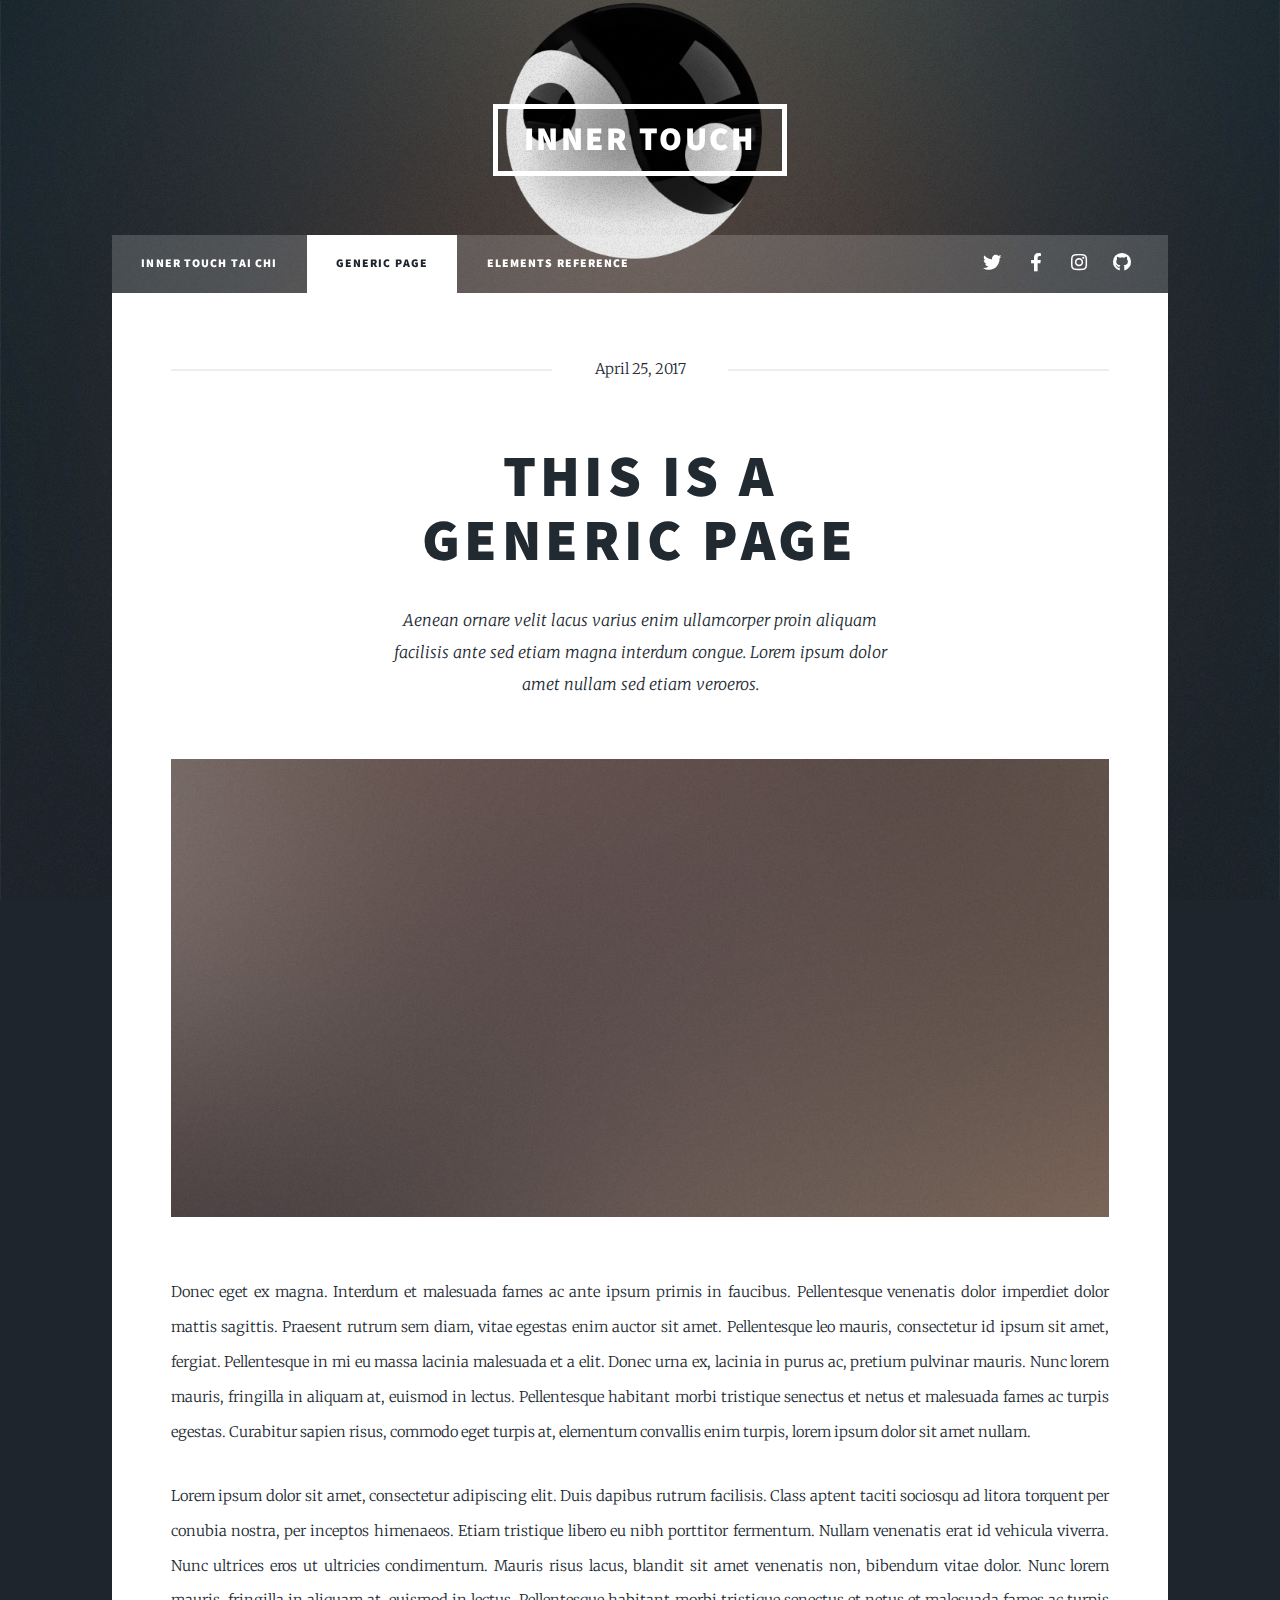
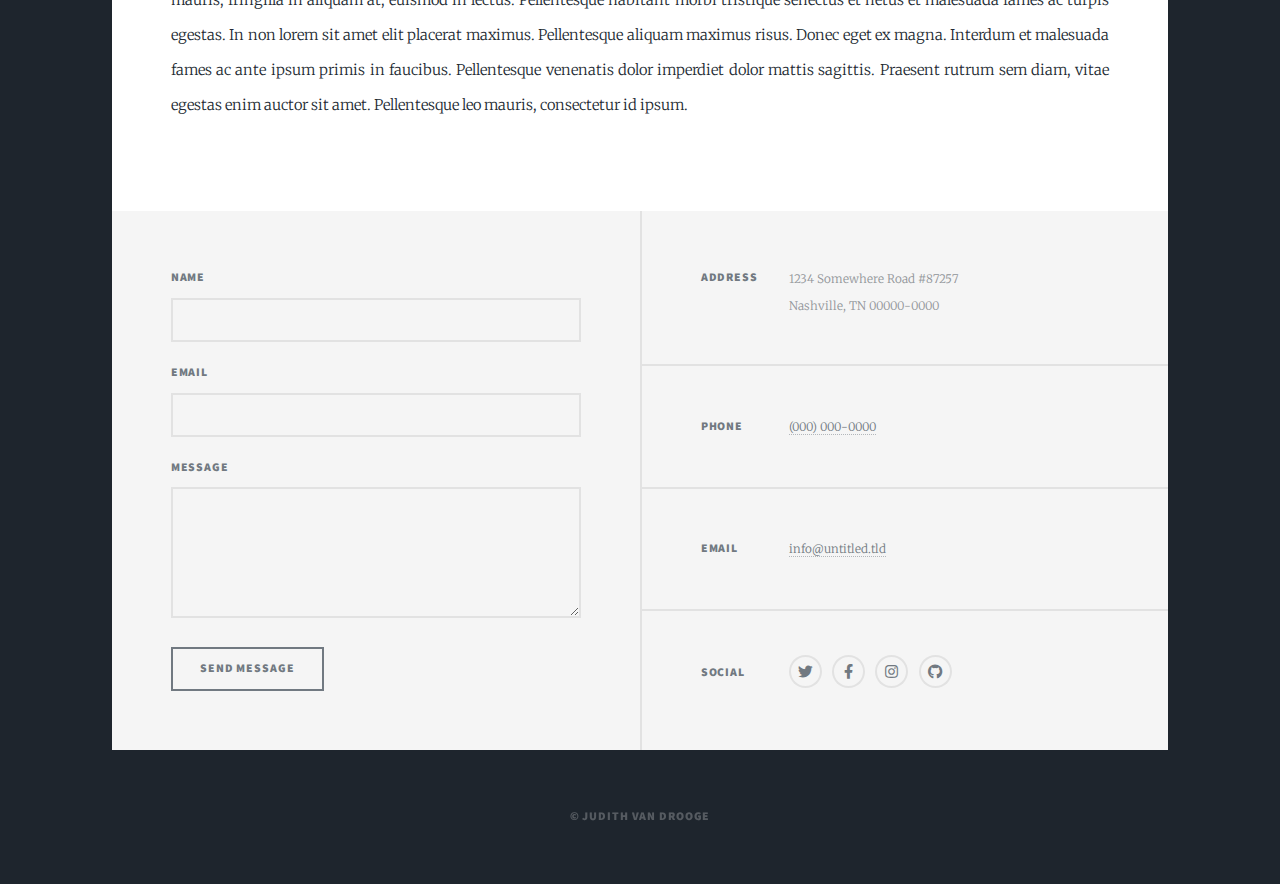
<file: generic.html>
<!DOCTYPE HTML>
<html>
	<head>
		<title>Inner Touch Tai Chi</title>
		<meta charset="utf-8" />
		<meta name="viewport" content="width=device-width, initial-scale=1, user-scalable=no" />
		<link rel="stylesheet" href="assets/css/main.css" />
		<noscript><link rel="stylesheet" href="assets/css/noscript.css" /></noscript>
	</head>
	<body class="is-preload">

		<!-- Wrapper -->
			<div id="wrapper">

				<!-- Header -->
					<header id="header">
						<a href="index.html" class="logo">Inner Touch</a>
					</header>

				<!-- Nav -->
					<nav id="nav">
						<ul class="links">
							<li><a href="index.html">Inner Touch Tai Chi</a></li>
							<li class="active"><a href="generic.html">Generic Page</a></li>
							<li><a href="elements.html">Elements Reference</a></li>
						</ul>
						<ul class="icons">
							<li><a href="#" class="icon brands fa-twitter"><span class="label">Twitter</span></a></li>
							<li><a href="#" class="icon brands fa-facebook-f"><span class="label">Facebook</span></a></li>
							<li><a href="#" class="icon brands fa-instagram"><span class="label">Instagram</span></a></li>
							<li><a href="#" class="icon brands fa-github"><span class="label">GitHub</span></a></li>
						</ul>
					</nav>

				<!-- Main -->
					<div id="main">

						<!-- Post -->
							<section class="post">
								<header class="major">
									<span class="date">April 25, 2017</span>
									<h1>This is a<br />
									Generic Page</h1>
									<p>Aenean ornare velit lacus varius enim ullamcorper proin aliquam<br />
									facilisis ante sed etiam magna interdum congue. Lorem ipsum dolor<br />
									amet nullam sed etiam veroeros.</p>
								</header>
								<div class="image main"><img src="images/pic01.jpg" alt="" /></div>
								<p>Donec eget ex magna. Interdum et malesuada fames ac ante ipsum primis in faucibus. Pellentesque venenatis dolor imperdiet dolor mattis sagittis. Praesent rutrum sem diam, vitae egestas enim auctor sit amet. Pellentesque leo mauris, consectetur id ipsum sit amet, fergiat. Pellentesque in mi eu massa lacinia malesuada et a elit. Donec urna ex, lacinia in purus ac, pretium pulvinar mauris. Nunc lorem mauris, fringilla in aliquam at, euismod in lectus. Pellentesque habitant morbi tristique senectus et netus et malesuada fames ac turpis egestas. Curabitur sapien risus, commodo eget turpis at, elementum convallis enim turpis, lorem ipsum dolor sit amet nullam.</p>
								<p>Lorem ipsum dolor sit amet, consectetur adipiscing elit. Duis dapibus rutrum facilisis. Class aptent taciti sociosqu ad litora torquent per conubia nostra, per inceptos himenaeos. Etiam tristique libero eu nibh porttitor fermentum. Nullam venenatis erat id vehicula viverra. Nunc ultrices eros ut ultricies condimentum. Mauris risus lacus, blandit sit amet venenatis non, bibendum vitae dolor. Nunc lorem mauris, fringilla in aliquam at, euismod in lectus. Pellentesque habitant morbi tristique senectus et netus et malesuada fames ac turpis egestas. In non lorem sit amet elit placerat maximus. Pellentesque aliquam maximus risus. Donec eget ex magna. Interdum et malesuada fames ac ante ipsum primis in faucibus. Pellentesque venenatis dolor imperdiet dolor mattis sagittis. Praesent rutrum sem diam, vitae egestas enim auctor sit amet. Pellentesque leo mauris, consectetur id ipsum.</p>
							</section>

					</div>

				<!-- Footer -->
					<footer id="footer">
						<section>
							<form method="post" action="#">
								<div class="fields">
									<div class="field">
										<label for="name">Name</label>
										<input type="text" name="name" id="name" />
									</div>
									<div class="field">
										<label for="email">Email</label>
										<input type="text" name="email" id="email" />
									</div>
									<div class="field">
										<label for="message">Message</label>
										<textarea name="message" id="message" rows="3"></textarea>
									</div>
								</div>
								<ul class="actions">
									<li><input type="submit" value="Send Message" /></li>
								</ul>
							</form>
						</section>
						<section class="split contact">
							<section class="alt">
								<h3>Address</h3>
								<p>1234 Somewhere Road #87257<br />
								Nashville, TN 00000-0000</p>
							</section>
							<section>
								<h3>Phone</h3>
								<p><a href="#">(000) 000-0000</a></p>
							</section>
							<section>
								<h3>Email</h3>
								<p><a href="#">info@untitled.tld</a></p>
							</section>
							<section>
								<h3>Social</h3>
								<ul class="icons alt">
									<li><a href="#" class="icon brands alt fa-twitter"><span class="label">Twitter</span></a></li>
									<li><a href="#" class="icon brands alt fa-facebook-f"><span class="label">Facebook</span></a></li>
									<li><a href="#" class="icon brands alt fa-instagram"><span class="label">Instagram</span></a></li>
									<li><a href="#" class="icon brands alt fa-github"><span class="label">GitHub</span></a></li>
								</ul>
							</section>
						</section>
					</footer>

				<!-- Copyright -->
					<div id="copyright">
						<ul><li>&copy; Judith van Drooge</li></ul>
					</div>

			</div>

		<!-- Scripts -->
			<script src="assets/js/jquery.min.js"></script>
			<script src="assets/js/jquery.scrollex.min.js"></script>
			<script src="assets/js/jquery.scrolly.min.js"></script>
			<script src="assets/js/browser.min.js"></script>
			<script src="assets/js/breakpoints.min.js"></script>
			<script src="assets/js/util.js"></script>
			<script src="assets/js/main.js"></script>

	</body>
</html>
</file>
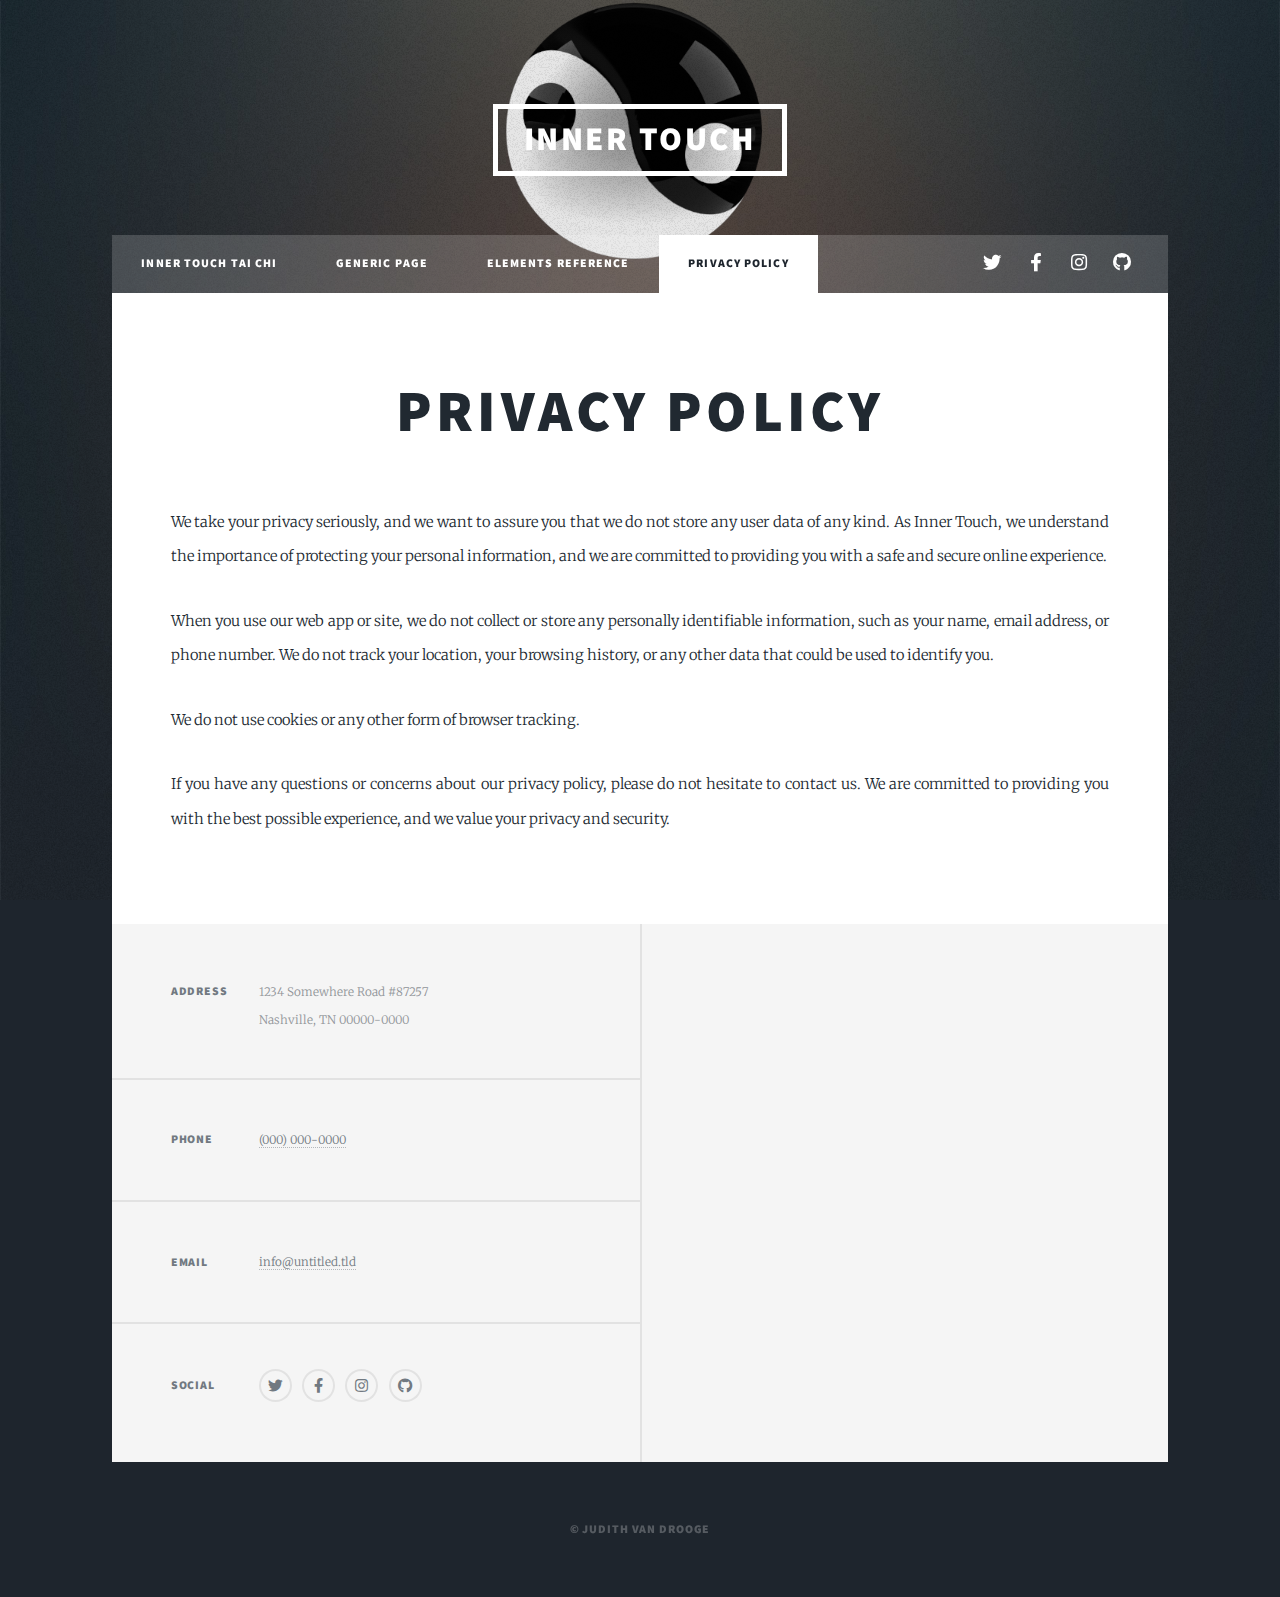
<file: privacy.html>
<!DOCTYPE HTML>
<html>
	<head>
		<title>Inner Touch Tai Chi</title>
		<meta charset="utf-8" />
		<meta name="viewport" content="width=device-width, initial-scale=1, user-scalable=no" />
		<link rel="stylesheet" href="assets/css/main.css" />
		<noscript><link rel="stylesheet" href="assets/css/noscript.css" /></noscript>
	</head>
	<body class="is-preload">

		<!-- Wrapper -->
			<div id="wrapper">

				<!-- Header -->
					<header id="header">
						<a href="index.html" class="logo">Inner Touch</a>
					</header>

				<!-- Nav -->
					<nav id="nav">
						<ul class="links">
							<li><a href="index.html">Inner Touch Tai Chi</a></li>
							<li><a href="generic.html">Generic Page</a></li>
							<li><a href="elements.html">Elements Reference</a></li>
							<li class="active"><a href="privacy.html">Privacy Policy</a></li>
						</ul>
						<ul class="icons">
							<li><a href="#" class="icon brands fa-twitter"><span class="label">Twitter</span></a></li>
							<li><a href="#" class="icon brands fa-facebook-f"><span class="label">Facebook</span></a></li>
							<li><a href="#" class="icon brands fa-instagram"><span class="label">Instagram</span></a></li>
							<li><a href="#" class="icon brands fa-github"><span class="label">GitHub</span></a></li>
						</ul>
					</nav>

				<!-- Main -->
					<div id="main">

						<!-- Post -->
							<section class="post">
								<header class="major">
									<h1>Privacy Policy</h1>
								</header>
								<p>We take your privacy seriously, and we want to assure you that we do not store any user data of any kind. As Inner Touch, we understand the importance of protecting your personal information, and we are committed to providing you with a safe and secure online experience.
								<p>When you use our web app or site, we do not collect or store any personally identifiable information, such as your name, email address, or phone number. We do not track your location, your browsing history, or any other data that could be used to identify you.</p>
								<p>We do not use cookies or any other form of browser tracking.</p>
								<p>If you have any questions or concerns about our privacy policy, please do not hesitate to contact us. We are committed to providing you with the best possible experience, and we value your privacy and security.</p>
							</section>

					</div>

				<!-- Footer -->
					<footer id="footer">
						<section class="split contact">
							<section class="alt">
								<h3>Address</h3>
								<p>1234 Somewhere Road #87257<br />
									Nashville, TN 00000-0000</p>
								</section>
								<section>
									<h3>Phone</h3>
									<p><a href="#">(000) 000-0000</a></p>
								</section>
								<section>
									<h3>Email</h3>
									<p><a href="#">info@untitled.tld</a></p>
								</section>
								<section>
									<h3>Social</h3>
									<ul class="icons alt">
										<li><a href="#" class="icon brands alt fa-twitter"><span class="label">Twitter</span></a></li>
										<li><a href="#" class="icon brands alt fa-facebook-f"><span class="label">Facebook</span></a></li>
										<li><a href="#" class="icon brands alt fa-instagram"><span class="label">Instagram</span></a></li>
										<li><a href="#" class="icon brands alt fa-github"><span class="label">GitHub</span></a></li>
									</ul>
								</section>
							</section>
							<section>
							</section>
						</footer>
				<!-- Copyright -->
					<div id="copyright">
						<ul><li>&copy; Judith van Drooge</li></ul>
					</div>

			</div>

		<!-- Scripts -->
			<script src="assets/js/jquery.min.js"></script>
			<script src="assets/js/jquery.scrollex.min.js"></script>
			<script src="assets/js/jquery.scrolly.min.js"></script>
			<script src="assets/js/browser.min.js"></script>
			<script src="assets/js/breakpoints.min.js"></script>
			<script src="assets/js/util.js"></script>
			<script src="assets/js/main.js"></script>

	</body>
</html>
</file>
<file: assets/css/main.css>
@import url(fontawesome-all.min.css);
@import url("https://fonts.googleapis.com/css?family=Merriweather:300,700,300italic,700italic|Source+Sans+Pro:900");

html, body, div, span, applet, object,
iframe, h1, h2, h3, h4, h5, h6, p, blockquote,
pre, a, abbr, acronym, address, big, cite,
code, del, dfn, em, img, ins, kbd, q, s, samp,
small, strike, strong, sub, sup, tt, var, b,
u, i, center, dl, dt, dd, ol, ul, li, fieldset,
form, label, legend, table, caption, tbody,
tfoot, thead, tr, th, td, article, aside,
canvas, details, embed, figure, figcaption,
footer, header, hgroup, menu, nav, output, ruby,
section, summary, time, mark, audio, video {
	margin: 0;
	padding: 0;
	border: 0;
	font-size: 100%;
	font: inherit;
	vertical-align: baseline;}

article, aside, details, figcaption, figure,
footer, header, hgroup, menu, nav, section {
	display: block;}

body {
	line-height: 1;
}

ol, ul {
	list-style: none;
}

blockquote, q {
	quotes: none;
}

	blockquote:before, blockquote:after, q:before, q:after {
		content: '';
		content: none;
	}

table {
	border-collapse: collapse;
	border-spacing: 0;
}

body {
	-webkit-text-size-adjust: none;
}

mark {
	background-color: transparent;
	color: inherit;
}

input::-moz-focus-inner {
	border: 0;
	padding: 0;
}

input, select, textarea {
	-moz-appearance: none;
	-webkit-appearance: none;
	-ms-appearance: none;
	appearance: none;
}

/* Basic */

	@-ms-viewport {
		width: device-width;
	}

	body {
		-ms-overflow-style: scrollbar;
	}

	@media screen and (max-width: 480px) {

		html, body {
			min-width: 320px;
		}

	}

	html {
		box-sizing: border-box;
	}

	*, *:before, *:after {
		box-sizing: inherit;
	}

	body {
		background-color: #1e252d;
	}

		body.is-preload *, body.is-preload *:before, body.is-preload *:after {
			-moz-animation: none !important;
			-webkit-animation: none !important;
			-ms-animation: none !important;
			animation: none !important;
			-moz-transition: none !important;
			-webkit-transition: none !important;
			-ms-transition: none !important;
			transition: none !important;
		}

/* Type */

	html {
		font-size: 16pt;
	}

		@media screen and (max-width: 1680px) {

			html {
				font-size: 12pt;
			}

		}

		@media screen and (max-width: 1280px) {

			html {
				font-size: 11pt;
			}

		}

		@media screen and (max-width: 360px) {

			html {
				font-size: 10pt;
			}

		}

	body {
		color: #212931;
	}

	body, input, select, textarea {
		font-family: "Merriweather", Georgia, serif;
		font-weight: 300;
		font-size: 1rem;
		line-height: 2.375;
	}

	a {
		-moz-transition: color 0.2s ease-in-out, background-color 0.2s ease-in-out, border-color 0.2s ease-in-out, box-shadow 0.2s ease-in-out;
		-webkit-transition: color 0.2s ease-in-out, background-color 0.2s ease-in-out, border-color 0.2s ease-in-out, box-shadow 0.2s ease-in-out;
		-ms-transition: color 0.2s ease-in-out, background-color 0.2s ease-in-out, border-color 0.2s ease-in-out, box-shadow 0.2s ease-in-out;
		transition: color 0.2s ease-in-out, background-color 0.2s ease-in-out, border-color 0.2s ease-in-out, box-shadow 0.2s ease-in-out;
		border-bottom: dotted 1px;
		text-decoration: none;
	}

		a:hover {
			border-bottom-color: transparent;
		}

	strong, b {
		font-weight: 600;
	}

	em, i {
		font-style: italic;
	}

	p {
		text-align: justify;
		margin: 0 0 2rem 0;
	}

	h1, h2, h3, h4, h5, h6 {
		font-family: "Source Sans Pro", Helvetica, sans-serif;
		font-weight: 900;
		line-height: 1.5;
		letter-spacing: 0.075em;
		text-transform: uppercase;
		margin: 0 0 1rem 0;
	}

		h1 a, h2 a, h3 a, h4 a, h5 a, h6 a {
			border-bottom: 0;
			color: inherit;
			text-decoration: none;
		}

	h1 {
		font-size: 4rem;
		line-height: 1.1;
		margin: 0 0 2rem 0;
	}

	h2 {
		font-size: 1.75rem;
		line-height: 1.3;
		margin: 0 0 1.5rem 0;
	}

	h3 {
		font-size: 1.25rem;
		margin: 0 0 1.5rem 0;
	}

	h4 {
		font-size: 1rem;
	}

	h5 {
		font-size: 0.9rem;
	}

	h6 {
		font-size: 0.8rem;
	}

	sub {
		font-size: 0.8rem;
		position: relative;
		top: 0.5rem;
	}

	sup {
		font-size: 0.8rem;
		position: relative;
		top: -0.5rem;
	}

	blockquote {
		border-left: solid 4px;
		font-style: italic;
		margin: 0 0 2rem 0;
		padding: 0.5rem 0 0.5rem 2rem;
	}

	code {
		border: solid 2px;
		font-family: "Courier New", monospace;
		font-size: 0.9rem;
		margin: 0 0.25rem;
		padding: 0.25rem 0.65rem;
	}

	pre {
		-webkit-overflow-scrolling: touch;
		font-family: "Courier New", monospace;
		font-size: 0.9rem;
		margin: 0 0 2rem 0;
	}

		pre code {
			display: block;
			line-height: 1.75;
			padding: 1rem 1.5rem;
			overflow-x: auto;
		}

	hr {
		border: 0;
		border-bottom: solid 2px;
		margin: 3rem 0;
	}

		hr.major {
			margin: 5rem 0;
		}

	.align-left {
		text-align: left;
	}

	.align-center {
		text-align: center;
	}

	.align-right {
		text-align: right;
	}

	input, select, textarea {
		color: #212931;
	}

	a {
		color: #212931;
		border-bottom-color: rgba(33, 41, 49, 0.5);
	}

		a:hover {
			border-bottom-color: transparent;
			color: #18bfef !important;
		}

	strong, b {
		color: #212931;
	}

	h1, h2, h3, h4, h5, h6 {
		color: #212931;
	}

	blockquote {
		border-left-color: #eeeeee;
	}

	code {
		background: rgba(220, 220, 220, 0.25);
		border-color: #eeeeee;
	}

	hr {
		border-bottom-color: #eeeeee;
	}

/* Row */

	.row {
		display: flex;
		flex-wrap: wrap;
		box-sizing: border-box;
		align-items: stretch;
	}

		.row > * {
			box-sizing: border-box;
		}

		.row.gtr-uniform > * > :last-child {
			margin-bottom: 0;
		}

		.row.aln-left {
			justify-content: flex-start;
		}

		.row.aln-center {
			justify-content: center;
		}

		.row.aln-right {
			justify-content: flex-end;
		}

		.row.aln-top {
			align-items: flex-start;
		}

		.row.aln-middle {
			align-items: center;
		}

		.row.aln-bottom {
			align-items: flex-end;
		}

		.row > .imp {
			order: -1;
		}

		.row > .col-1 {
			width: 8.33333%;
		}

		.row > .off-1 {
			margin-left: 8.33333%;
		}

		.row > .col-2 {
			width: 16.66667%;
		}

		.row > .off-2 {
			margin-left: 16.66667%;
		}

		.row > .col-3 {
			width: 25%;
		}

		.row > .off-3 {
			margin-left: 25%;
		}

		.row > .col-4 {
			width: 33.33333%;
		}

		.row > .off-4 {
			margin-left: 33.33333%;
		}

		.row > .col-5 {
			width: 41.66667%;
		}

		.row > .off-5 {
			margin-left: 41.66667%;
		}

		.row > .col-6 {
			width: 50%;
		}

		.row > .off-6 {
			margin-left: 50%;
		}

		.row > .col-7 {
			width: 58.33333%;
		}

		.row > .off-7 {
			margin-left: 58.33333%;
		}

		.row > .col-8 {
			width: 66.66667%;
		}

		.row > .off-8 {
			margin-left: 66.66667%;
		}

		.row > .col-9 {
			width: 75%;
		}

		.row > .off-9 {
			margin-left: 75%;
		}

		.row > .col-10 {
			width: 83.33333%;
		}

		.row > .off-10 {
			margin-left: 83.33333%;
		}

		.row > .col-11 {
			width: 91.66667%;
		}

		.row > .off-11 {
			margin-left: 91.66667%;
		}

		.row > .col-12 {
			width: 100%;
		}

		.row > .off-12 {
			margin-left: 100%;
		}

		.row.gtr-0 {
			margin-top: 0;
			margin-left: 0rem;
		}

			.row.gtr-0 > * {
				padding: 0 0 0 0rem;
			}

			.row.gtr-0.gtr-uniform {
				margin-top: 0rem;
			}

				.row.gtr-0.gtr-uniform > * {
					padding-top: 0rem;
				}

		.row.gtr-25 {
			margin-top: 0;
			margin-left: -0.375rem;
		}

			.row.gtr-25 > * {
				padding: 0 0 0 0.375rem;
			}

			.row.gtr-25.gtr-uniform {
				margin-top: -0.375rem;
			}

				.row.gtr-25.gtr-uniform > * {
					padding-top: 0.375rem;
				}

		.row.gtr-50 {
			margin-top: 0;
			margin-left: -0.75rem;
		}

			.row.gtr-50 > * {
				padding: 0 0 0 0.75rem;
			}

			.row.gtr-50.gtr-uniform {
				margin-top: -0.75rem;
			}

				.row.gtr-50.gtr-uniform > * {
					padding-top: 0.75rem;
				}

		.row {
			margin-top: 0;
			margin-left: -1.5rem;
		}

			.row > * {
				padding: 0 0 0 1.5rem;
			}

			.row.gtr-uniform {
				margin-top: -1.5rem;
			}

				.row.gtr-uniform > * {
					padding-top: 1.5rem;
				}

		.row.gtr-150 {
			margin-top: 0;
			margin-left: -2.25rem;
		}

			.row.gtr-150 > * {
				padding: 0 0 0 2.25rem;
			}

			.row.gtr-150.gtr-uniform {
				margin-top: -2.25rem;
			}

				.row.gtr-150.gtr-uniform > * {
					padding-top: 2.25rem;
				}

		.row.gtr-200 {
			margin-top: 0;
			margin-left: -3rem;
		}

			.row.gtr-200 > * {
				padding: 0 0 0 3rem;
			}

			.row.gtr-200.gtr-uniform {
				margin-top: -3rem;
			}

				.row.gtr-200.gtr-uniform > * {
					padding-top: 3rem;
				}

		@media screen and (max-width: 1680px) {

			.row {
				display: flex;
				flex-wrap: wrap;
				box-sizing: border-box;
				align-items: stretch;
			}

				.row > * {
					box-sizing: border-box;
				}

				.row.gtr-uniform > * > :last-child {
					margin-bottom: 0;
				}

				.row.aln-left {
					justify-content: flex-start;
				}

				.row.aln-center {
					justify-content: center;
				}

				.row.aln-right {
					justify-content: flex-end;
				}

				.row.aln-top {
					align-items: flex-start;
				}

				.row.aln-middle {
					align-items: center;
				}

				.row.aln-bottom {
					align-items: flex-end;
				}

				.row > .imp-xlarge {
					order: -1;
				}

				.row > .col-1-xlarge {
					width: 8.33333%;
				}

				.row > .off-1-xlarge {
					margin-left: 8.33333%;
				}

				.row > .col-2-xlarge {
					width: 16.66667%;
				}

				.row > .off-2-xlarge {
					margin-left: 16.66667%;
				}

				.row > .col-3-xlarge {
					width: 25%;
				}

				.row > .off-3-xlarge {
					margin-left: 25%;
				}

				.row > .col-4-xlarge {
					width: 33.33333%;
				}

				.row > .off-4-xlarge {
					margin-left: 33.33333%;
				}

				.row > .col-5-xlarge {
					width: 41.66667%;
				}

				.row > .off-5-xlarge {
					margin-left: 41.66667%;
				}

				.row > .col-6-xlarge {
					width: 50%;
				}

				.row > .off-6-xlarge {
					margin-left: 50%;
				}

				.row > .col-7-xlarge {
					width: 58.33333%;
				}

				.row > .off-7-xlarge {
					margin-left: 58.33333%;
				}

				.row > .col-8-xlarge {
					width: 66.66667%;
				}

				.row > .off-8-xlarge {
					margin-left: 66.66667%;
				}

				.row > .col-9-xlarge {
					width: 75%;
				}

				.row > .off-9-xlarge {
					margin-left: 75%;
				}

				.row > .col-10-xlarge {
					width: 83.33333%;
				}

				.row > .off-10-xlarge {
					margin-left: 83.33333%;
				}

				.row > .col-11-xlarge {
					width: 91.66667%;
				}

				.row > .off-11-xlarge {
					margin-left: 91.66667%;
				}

				.row > .col-12-xlarge {
					width: 100%;
				}

				.row > .off-12-xlarge {
					margin-left: 100%;
				}

				.row.gtr-0 {
					margin-top: 0;
					margin-left: 0rem;
				}

					.row.gtr-0 > * {
						padding: 0 0 0 0rem;
					}

					.row.gtr-0.gtr-uniform {
						margin-top: 0rem;
					}

						.row.gtr-0.gtr-uniform > * {
							padding-top: 0rem;
						}

				.row.gtr-25 {
					margin-top: 0;
					margin-left: -0.375rem;
				}

					.row.gtr-25 > * {
						padding: 0 0 0 0.375rem;
					}

					.row.gtr-25.gtr-uniform {
						margin-top: -0.375rem;
					}

						.row.gtr-25.gtr-uniform > * {
							padding-top: 0.375rem;
						}

				.row.gtr-50 {
					margin-top: 0;
					margin-left: -0.75rem;
				}

					.row.gtr-50 > * {
						padding: 0 0 0 0.75rem;
					}

					.row.gtr-50.gtr-uniform {
						margin-top: -0.75rem;
					}

						.row.gtr-50.gtr-uniform > * {
							padding-top: 0.75rem;
						}

				.row {
					margin-top: 0;
					margin-left: -1.5rem;
				}

					.row > * {
						padding: 0 0 0 1.5rem;
					}

					.row.gtr-uniform {
						margin-top: -1.5rem;
					}

						.row.gtr-uniform > * {
							padding-top: 1.5rem;
						}

				.row.gtr-150 {
					margin-top: 0;
					margin-left: -2.25rem;
				}

					.row.gtr-150 > * {
						padding: 0 0 0 2.25rem;
					}

					.row.gtr-150.gtr-uniform {
						margin-top: -2.25rem;
					}

						.row.gtr-150.gtr-uniform > * {
							padding-top: 2.25rem;
						}

				.row.gtr-200 {
					margin-top: 0;
					margin-left: -3rem;
				}

					.row.gtr-200 > * {
						padding: 0 0 0 3rem;
					}

					.row.gtr-200.gtr-uniform {
						margin-top: -3rem;
					}

						.row.gtr-200.gtr-uniform > * {
							padding-top: 3rem;
						}

		}

		@media screen and (max-width: 1280px) {

			.row {
				display: flex;
				flex-wrap: wrap;
				box-sizing: border-box;
				align-items: stretch;
			}

				.row > * {
					box-sizing: border-box;
				}

				.row.gtr-uniform > * > :last-child {
					margin-bottom: 0;
				}

				.row.aln-left {
					justify-content: flex-start;
				}

				.row.aln-center {
					justify-content: center;
				}

				.row.aln-right {
					justify-content: flex-end;
				}

				.row.aln-top {
					align-items: flex-start;
				}

				.row.aln-middle {
					align-items: center;
				}

				.row.aln-bottom {
					align-items: flex-end;
				}

				.row > .imp-large {
					order: -1;
				}

				.row > .col-1-large {
					width: 8.33333%;
				}

				.row > .off-1-large {
					margin-left: 8.33333%;
				}

				.row > .col-2-large {
					width: 16.66667%;
				}

				.row > .off-2-large {
					margin-left: 16.66667%;
				}

				.row > .col-3-large {
					width: 25%;
				}

				.row > .off-3-large {
					margin-left: 25%;
				}

				.row > .col-4-large {
					width: 33.33333%;
				}

				.row > .off-4-large {
					margin-left: 33.33333%;
				}

				.row > .col-5-large {
					width: 41.66667%;
				}

				.row > .off-5-large {
					margin-left: 41.66667%;
				}

				.row > .col-6-large {
					width: 50%;
				}

				.row > .off-6-large {
					margin-left: 50%;
				}

				.row > .col-7-large {
					width: 58.33333%;
				}

				.row > .off-7-large {
					margin-left: 58.33333%;
				}

				.row > .col-8-large {
					width: 66.66667%;
				}

				.row > .off-8-large {
					margin-left: 66.66667%;
				}

				.row > .col-9-large {
					width: 75%;
				}

				.row > .off-9-large {
					margin-left: 75%;
				}

				.row > .col-10-large {
					width: 83.33333%;
				}

				.row > .off-10-large {
					margin-left: 83.33333%;
				}

				.row > .col-11-large {
					width: 91.66667%;
				}

				.row > .off-11-large {
					margin-left: 91.66667%;
				}

				.row > .col-12-large {
					width: 100%;
				}

				.row > .off-12-large {
					margin-left: 100%;
				}

				.row.gtr-0 {
					margin-top: 0;
					margin-left: 0rem;
				}

					.row.gtr-0 > * {
						padding: 0 0 0 0rem;
					}

					.row.gtr-0.gtr-uniform {
						margin-top: 0rem;
					}

						.row.gtr-0.gtr-uniform > * {
							padding-top: 0rem;
						}

				.row.gtr-25 {
					margin-top: 0;
					margin-left: -0.375rem;
				}

					.row.gtr-25 > * {
						padding: 0 0 0 0.375rem;
					}

					.row.gtr-25.gtr-uniform {
						margin-top: -0.375rem;
					}

						.row.gtr-25.gtr-uniform > * {
							padding-top: 0.375rem;
						}

				.row.gtr-50 {
					margin-top: 0;
					margin-left: -0.75rem;
				}

					.row.gtr-50 > * {
						padding: 0 0 0 0.75rem;
					}

					.row.gtr-50.gtr-uniform {
						margin-top: -0.75rem;
					}

						.row.gtr-50.gtr-uniform > * {
							padding-top: 0.75rem;
						}

				.row {
					margin-top: 0;
					margin-left: -1.5rem;
				}

					.row > * {
						padding: 0 0 0 1.5rem;
					}

					.row.gtr-uniform {
						margin-top: -1.5rem;
					}

						.row.gtr-uniform > * {
							padding-top: 1.5rem;
						}

				.row.gtr-150 {
					margin-top: 0;
					margin-left: -2.25rem;
				}

					.row.gtr-150 > * {
						padding: 0 0 0 2.25rem;
					}

					.row.gtr-150.gtr-uniform {
						margin-top: -2.25rem;
					}

						.row.gtr-150.gtr-uniform > * {
							padding-top: 2.25rem;
						}

				.row.gtr-200 {
					margin-top: 0;
					margin-left: -3rem;
				}

					.row.gtr-200 > * {
						padding: 0 0 0 3rem;
					}

					.row.gtr-200.gtr-uniform {
						margin-top: -3rem;
					}

						.row.gtr-200.gtr-uniform > * {
							padding-top: 3rem;
						}

		}

		@media screen and (max-width: 980px) {

			.row {
				display: flex;
				flex-wrap: wrap;
				box-sizing: border-box;
				align-items: stretch;
			}

				.row > * {
					box-sizing: border-box;
				}

				.row.gtr-uniform > * > :last-child {
					margin-bottom: 0;
				}

				.row.aln-left {
					justify-content: flex-start;
				}

				.row.aln-center {
					justify-content: center;
				}

				.row.aln-right {
					justify-content: flex-end;
				}

				.row.aln-top {
					align-items: flex-start;
				}

				.row.aln-middle {
					align-items: center;
				}

				.row.aln-bottom {
					align-items: flex-end;
				}

				.row > .imp-medium {
					order: -1;
				}

				.row > .col-1-medium {
					width: 8.33333%;
				}

				.row > .off-1-medium {
					margin-left: 8.33333%;
				}

				.row > .col-2-medium {
					width: 16.66667%;
				}

				.row > .off-2-medium {
					margin-left: 16.66667%;
				}

				.row > .col-3-medium {
					width: 25%;
				}

				.row > .off-3-medium {
					margin-left: 25%;
				}

				.row > .col-4-medium {
					width: 33.33333%;
				}

				.row > .off-4-medium {
					margin-left: 33.33333%;
				}

				.row > .col-5-medium {
					width: 41.66667%;
				}

				.row > .off-5-medium {
					margin-left: 41.66667%;
				}

				.row > .col-6-medium {
					width: 50%;
				}

				.row > .off-6-medium {
					margin-left: 50%;
				}

				.row > .col-7-medium {
					width: 58.33333%;
				}

				.row > .off-7-medium {
					margin-left: 58.33333%;
				}

				.row > .col-8-medium {
					width: 66.66667%;
				}

				.row > .off-8-medium {
					margin-left: 66.66667%;
				}

				.row > .col-9-medium {
					width: 75%;
				}

				.row > .off-9-medium {
					margin-left: 75%;
				}

				.row > .col-10-medium {
					width: 83.33333%;
				}

				.row > .off-10-medium {
					margin-left: 83.33333%;
				}

				.row > .col-11-medium {
					width: 91.66667%;
				}

				.row > .off-11-medium {
					margin-left: 91.66667%;
				}

				.row > .col-12-medium {
					width: 100%;
				}

				.row > .off-12-medium {
					margin-left: 100%;
				}

				.row.gtr-0 {
					margin-top: 0;
					margin-left: 0rem;
				}

					.row.gtr-0 > * {
						padding: 0 0 0 0rem;
					}

					.row.gtr-0.gtr-uniform {
						margin-top: 0rem;
					}

						.row.gtr-0.gtr-uniform > * {
							padding-top: 0rem;
						}

				.row.gtr-25 {
					margin-top: 0;
					margin-left: -0.375rem;
				}

					.row.gtr-25 > * {
						padding: 0 0 0 0.375rem;
					}

					.row.gtr-25.gtr-uniform {
						margin-top: -0.375rem;
					}

						.row.gtr-25.gtr-uniform > * {
							padding-top: 0.375rem;
						}

				.row.gtr-50 {
					margin-top: 0;
					margin-left: -0.75rem;
				}

					.row.gtr-50 > * {
						padding: 0 0 0 0.75rem;
					}

					.row.gtr-50.gtr-uniform {
						margin-top: -0.75rem;
					}

						.row.gtr-50.gtr-uniform > * {
							padding-top: 0.75rem;
						}

				.row {
					margin-top: 0;
					margin-left: -1.5rem;
				}

					.row > * {
						padding: 0 0 0 1.5rem;
					}

					.row.gtr-uniform {
						margin-top: -1.5rem;
					}

						.row.gtr-uniform > * {
							padding-top: 1.5rem;
						}

				.row.gtr-150 {
					margin-top: 0;
					margin-left: -2.25rem;
				}

					.row.gtr-150 > * {
						padding: 0 0 0 2.25rem;
					}

					.row.gtr-150.gtr-uniform {
						margin-top: -2.25rem;
					}

						.row.gtr-150.gtr-uniform > * {
							padding-top: 2.25rem;
						}

				.row.gtr-200 {
					margin-top: 0;
					margin-left: -3rem;
				}

					.row.gtr-200 > * {
						padding: 0 0 0 3rem;
					}

					.row.gtr-200.gtr-uniform {
						margin-top: -3rem;
					}

						.row.gtr-200.gtr-uniform > * {
							padding-top: 3rem;
						}

		}

		@media screen and (max-width: 736px) {

			.row {
				display: flex;
				flex-wrap: wrap;
				box-sizing: border-box;
				align-items: stretch;
			}

				.row > * {
					box-sizing: border-box;
				}

				.row.gtr-uniform > * > :last-child {
					margin-bottom: 0;
				}

				.row.aln-left {
					justify-content: flex-start;
				}

				.row.aln-center {
					justify-content: center;
				}

				.row.aln-right {
					justify-content: flex-end;
				}

				.row.aln-top {
					align-items: flex-start;
				}

				.row.aln-middle {
					align-items: center;
				}

				.row.aln-bottom {
					align-items: flex-end;
				}

				.row > .imp-small {
					order: -1;
				}

				.row > .col-1-small {
					width: 8.33333%;
				}

				.row > .off-1-small {
					margin-left: 8.33333%;
				}

				.row > .col-2-small {
					width: 16.66667%;
				}

				.row > .off-2-small {
					margin-left: 16.66667%;
				}

				.row > .col-3-small {
					width: 25%;
				}

				.row > .off-3-small {
					margin-left: 25%;
				}

				.row > .col-4-small {
					width: 33.33333%;
				}

				.row > .off-4-small {
					margin-left: 33.33333%;
				}

				.row > .col-5-small {
					width: 41.66667%;
				}

				.row > .off-5-small {
					margin-left: 41.66667%;
				}

				.row > .col-6-small {
					width: 50%;
				}

				.row > .off-6-small {
					margin-left: 50%;
				}

				.row > .col-7-small {
					width: 58.33333%;
				}

				.row > .off-7-small {
					margin-left: 58.33333%;
				}

				.row > .col-8-small {
					width: 66.66667%;
				}

				.row > .off-8-small {
					margin-left: 66.66667%;
				}

				.row > .col-9-small {
					width: 75%;
				}

				.row > .off-9-small {
					margin-left: 75%;
				}

				.row > .col-10-small {
					width: 83.33333%;
				}

				.row > .off-10-small {
					margin-left: 83.33333%;
				}

				.row > .col-11-small {
					width: 91.66667%;
				}

				.row > .off-11-small {
					margin-left: 91.66667%;
				}

				.row > .col-12-small {
					width: 100%;
				}

				.row > .off-12-small {
					margin-left: 100%;
				}

				.row.gtr-0 {
					margin-top: 0;
					margin-left: 0rem;
				}

					.row.gtr-0 > * {
						padding: 0 0 0 0rem;
					}

					.row.gtr-0.gtr-uniform {
						margin-top: 0rem;
					}

						.row.gtr-0.gtr-uniform > * {
							padding-top: 0rem;
						}

				.row.gtr-25 {
					margin-top: 0;
					margin-left: -0.375rem;
				}

					.row.gtr-25 > * {
						padding: 0 0 0 0.375rem;
					}

					.row.gtr-25.gtr-uniform {
						margin-top: -0.375rem;
					}

						.row.gtr-25.gtr-uniform > * {
							padding-top: 0.375rem;
						}

				.row.gtr-50 {
					margin-top: 0;
					margin-left: -0.75rem;
				}

					.row.gtr-50 > * {
						padding: 0 0 0 0.75rem;
					}

					.row.gtr-50.gtr-uniform {
						margin-top: -0.75rem;
					}

						.row.gtr-50.gtr-uniform > * {
							padding-top: 0.75rem;
						}

				.row {
					margin-top: 0;
					margin-left: -1.5rem;
				}

					.row > * {
						padding: 0 0 0 1.5rem;
					}

					.row.gtr-uniform {
						margin-top: -1.5rem;
					}

						.row.gtr-uniform > * {
							padding-top: 1.5rem;
						}

				.row.gtr-150 {
					margin-top: 0;
					margin-left: -2.25rem;
				}

					.row.gtr-150 > * {
						padding: 0 0 0 2.25rem;
					}

					.row.gtr-150.gtr-uniform {
						margin-top: -2.25rem;
					}

						.row.gtr-150.gtr-uniform > * {
							padding-top: 2.25rem;
						}

				.row.gtr-200 {
					margin-top: 0;
					margin-left: -3rem;
				}

					.row.gtr-200 > * {
						padding: 0 0 0 3rem;
					}

					.row.gtr-200.gtr-uniform {
						margin-top: -3rem;
					}

						.row.gtr-200.gtr-uniform > * {
							padding-top: 3rem;
						}

		}

		@media screen and (max-width: 480px) {

			.row {
				display: flex;
				flex-wrap: wrap;
				box-sizing: border-box;
				align-items: stretch;
			}

				.row > * {
					box-sizing: border-box;
				}

				.row.gtr-uniform > * > :last-child {
					margin-bottom: 0;
				}

				.row.aln-left {
					justify-content: flex-start;
				}

				.row.aln-center {
					justify-content: center;
				}

				.row.aln-right {
					justify-content: flex-end;
				}

				.row.aln-top {
					align-items: flex-start;
				}

				.row.aln-middle {
					align-items: center;
				}

				.row.aln-bottom {
					align-items: flex-end;
				}

				.row > .imp-xsmall {
					order: -1;
				}

				.row > .col-1-xsmall {
					width: 8.33333%;
				}

				.row > .off-1-xsmall {
					margin-left: 8.33333%;
				}

				.row > .col-2-xsmall {
					width: 16.66667%;
				}

				.row > .off-2-xsmall {
					margin-left: 16.66667%;
				}

				.row > .col-3-xsmall {
					width: 25%;
				}

				.row > .off-3-xsmall {
					margin-left: 25%;
				}

				.row > .col-4-xsmall {
					width: 33.33333%;
				}

				.row > .off-4-xsmall {
					margin-left: 33.33333%;
				}

				.row > .col-5-xsmall {
					width: 41.66667%;
				}

				.row > .off-5-xsmall {
					margin-left: 41.66667%;
				}

				.row > .col-6-xsmall {
					width: 50%;
				}

				.row > .off-6-xsmall {
					margin-left: 50%;
				}

				.row > .col-7-xsmall {
					width: 58.33333%;
				}

				.row > .off-7-xsmall {
					margin-left: 58.33333%;
				}

				.row > .col-8-xsmall {
					width: 66.66667%;
				}

				.row > .off-8-xsmall {
					margin-left: 66.66667%;
				}

				.row > .col-9-xsmall {
					width: 75%;
				}

				.row > .off-9-xsmall {
					margin-left: 75%;
				}

				.row > .col-10-xsmall {
					width: 83.33333%;
				}

				.row > .off-10-xsmall {
					margin-left: 83.33333%;
				}

				.row > .col-11-xsmall {
					width: 91.66667%;
				}

				.row > .off-11-xsmall {
					margin-left: 91.66667%;
				}

				.row > .col-12-xsmall {
					width: 100%;
				}

				.row > .off-12-xsmall {
					margin-left: 100%;
				}

				.row.gtr-0 {
					margin-top: 0;
					margin-left: 0rem;
				}

					.row.gtr-0 > * {
						padding: 0 0 0 0rem;
					}

					.row.gtr-0.gtr-uniform {
						margin-top: 0rem;
					}

						.row.gtr-0.gtr-uniform > * {
							padding-top: 0rem;
						}

				.row.gtr-25 {
					margin-top: 0;
					margin-left: -0.375rem;
				}

					.row.gtr-25 > * {
						padding: 0 0 0 0.375rem;
					}

					.row.gtr-25.gtr-uniform {
						margin-top: -0.375rem;
					}

						.row.gtr-25.gtr-uniform > * {
							padding-top: 0.375rem;
						}

				.row.gtr-50 {
					margin-top: 0;
					margin-left: -0.75rem;
				}

					.row.gtr-50 > * {
						padding: 0 0 0 0.75rem;
					}

					.row.gtr-50.gtr-uniform {
						margin-top: -0.75rem;
					}

						.row.gtr-50.gtr-uniform > * {
							padding-top: 0.75rem;
						}

				.row {
					margin-top: 0;
					margin-left: -1.5rem;
				}

					.row > * {
						padding: 0 0 0 1.5rem;
					}

					.row.gtr-uniform {
						margin-top: -1.5rem;
					}

						.row.gtr-uniform > * {
							padding-top: 1.5rem;
						}

				.row.gtr-150 {
					margin-top: 0;
					margin-left: -2.25rem;
				}

					.row.gtr-150 > * {
						padding: 0 0 0 2.25rem;
					}

					.row.gtr-150.gtr-uniform {
						margin-top: -2.25rem;
					}

						.row.gtr-150.gtr-uniform > * {
							padding-top: 2.25rem;
						}

				.row.gtr-200 {
					margin-top: 0;
					margin-left: -3rem;
				}

					.row.gtr-200 > * {
						padding: 0 0 0 3rem;
					}

					.row.gtr-200.gtr-uniform {
						margin-top: -3rem;
					}

						.row.gtr-200.gtr-uniform > * {
							padding-top: 3rem;
						}

		}

		@media screen and (max-width: 360px) {

			.row {
				display: flex;
				flex-wrap: wrap;
				box-sizing: border-box;
				align-items: stretch;
			}

				.row > * {
					box-sizing: border-box;
				}

				.row.gtr-uniform > * > :last-child {
					margin-bottom: 0;
				}

				.row.aln-left {
					justify-content: flex-start;
				}

				.row.aln-center {
					justify-content: center;
				}

				.row.aln-right {
					justify-content: flex-end;
				}

				.row.aln-top {
					align-items: flex-start;
				}

				.row.aln-middle {
					align-items: center;
				}

				.row.aln-bottom {
					align-items: flex-end;
				}

				.row > .imp-xxsmall {
					order: -1;
				}

				.row > .col-1-xxsmall {
					width: 8.33333%;
				}

				.row > .off-1-xxsmall {
					margin-left: 8.33333%;
				}

				.row > .col-2-xxsmall {
					width: 16.66667%;
				}

				.row > .off-2-xxsmall {
					margin-left: 16.66667%;
				}

				.row > .col-3-xxsmall {
					width: 25%;
				}

				.row > .off-3-xxsmall {
					margin-left: 25%;
				}

				.row > .col-4-xxsmall {
					width: 33.33333%;
				}

				.row > .off-4-xxsmall {
					margin-left: 33.33333%;
				}

				.row > .col-5-xxsmall {
					width: 41.66667%;
				}

				.row > .off-5-xxsmall {
					margin-left: 41.66667%;
				}

				.row > .col-6-xxsmall {
					width: 50%;
				}

				.row > .off-6-xxsmall {
					margin-left: 50%;
				}

				.row > .col-7-xxsmall {
					width: 58.33333%;
				}

				.row > .off-7-xxsmall {
					margin-left: 58.33333%;
				}

				.row > .col-8-xxsmall {
					width: 66.66667%;
				}

				.row > .off-8-xxsmall {
					margin-left: 66.66667%;
				}

				.row > .col-9-xxsmall {
					width: 75%;
				}

				.row > .off-9-xxsmall {
					margin-left: 75%;
				}

				.row > .col-10-xxsmall {
					width: 83.33333%;
				}

				.row > .off-10-xxsmall {
					margin-left: 83.33333%;
				}

				.row > .col-11-xxsmall {
					width: 91.66667%;
				}

				.row > .off-11-xxsmall {
					margin-left: 91.66667%;
				}

				.row > .col-12-xxsmall {
					width: 100%;
				}

				.row > .off-12-xxsmall {
					margin-left: 100%;
				}

				.row.gtr-0 {
					margin-top: 0;
					margin-left: 0rem;
				}

					.row.gtr-0 > * {
						padding: 0 0 0 0rem;
					}

					.row.gtr-0.gtr-uniform {
						margin-top: 0rem;
					}

						.row.gtr-0.gtr-uniform > * {
							padding-top: 0rem;
						}

				.row.gtr-25 {
					margin-top: 0;
					margin-left: -0.375rem;
				}

					.row.gtr-25 > * {
						padding: 0 0 0 0.375rem;
					}

					.row.gtr-25.gtr-uniform {
						margin-top: -0.375rem;
					}

						.row.gtr-25.gtr-uniform > * {
							padding-top: 0.375rem;
						}

				.row.gtr-50 {
					margin-top: 0;
					margin-left: -0.75rem;
				}

					.row.gtr-50 > * {
						padding: 0 0 0 0.75rem;
					}

					.row.gtr-50.gtr-uniform {
						margin-top: -0.75rem;
					}

						.row.gtr-50.gtr-uniform > * {
							padding-top: 0.75rem;
						}

				.row {
					margin-top: 0;
					margin-left: -1.5rem;
				}

					.row > * {
						padding: 0 0 0 1.5rem;
					}

					.row.gtr-uniform {
						margin-top: -1.5rem;
					}

						.row.gtr-uniform > * {
							padding-top: 1.5rem;
						}

				.row.gtr-150 {
					margin-top: 0;
					margin-left: -2.25rem;
				}

					.row.gtr-150 > * {
						padding: 0 0 0 2.25rem;
					}

					.row.gtr-150.gtr-uniform {
						margin-top: -2.25rem;
					}

						.row.gtr-150.gtr-uniform > * {
							padding-top: 2.25rem;
						}

				.row.gtr-200 {
					margin-top: 0;
					margin-left: -3rem;
				}

					.row.gtr-200 > * {
						padding: 0 0 0 3rem;
					}

					.row.gtr-200.gtr-uniform {
						margin-top: -3rem;
					}

						.row.gtr-200.gtr-uniform > * {
							padding-top: 3rem;
						}

		}

/* Box */

	.box {
		border: solid 2px;
		margin-bottom: 2rem;
		padding: 1.5rem;
	}

		.box > :last-child,
		.box > :last-child > :last-child,
		.box > :last-child > :last-child > :last-child {
			margin-bottom: 0;
		}

		.box.alt {
			border: 0;
			border-radius: 0;
			padding: 0;
		}

	.box {
		border-color: #eeeeee;
	}

/* Button */

	input[type="submit"],
	input[type="reset"],
	input[type="button"],
	button,
	.button {
		-moz-appearance: none;
		-webkit-appearance: none;
		-ms-appearance: none;
		appearance: none;
		-moz-transition: background-color 0.2s ease-in-out, box-shadow 0.2s ease-in-out, color 0.2s ease-in-out;
		-webkit-transition: background-color 0.2s ease-in-out, box-shadow 0.2s ease-in-out, color 0.2s ease-in-out;
		-ms-transition: background-color 0.2s ease-in-out, box-shadow 0.2s ease-in-out, color 0.2s ease-in-out;
		transition: background-color 0.2s ease-in-out, box-shadow 0.2s ease-in-out, color 0.2s ease-in-out;
		border: 0;
		border-radius: 0;
		cursor: pointer;
		display: inline-block;
		font-family: "Source Sans Pro", Helvetica, sans-serif;
		font-size: 0.8rem;
		font-weight: 900;
		letter-spacing: 0.075em;
		height: 3rem;
		line-height: 3rem;
		padding: 0 2rem;
		text-align: center;
		text-decoration: none;
		text-transform: uppercase;
		white-space: nowrap;
	}

		input[type="submit"].icon:before,
		input[type="reset"].icon:before,
		input[type="button"].icon:before,
		button.icon:before,
		.button.icon:before {
			margin-right: 0.5rem;
		}

		input[type="submit"].icon.solo,
		input[type="reset"].icon.solo,
		input[type="button"].icon.solo,
		button.icon.solo,
		.button.icon.solo {
			position: relative;
			width: 4rem;
			height: 4rem;
			line-height: 4rem;
			border-radius: 4rem;
			text-indent: 4rem;
			overflow: hidden;
			padding: 0;
			white-space: nowrap;
		}

			input[type="submit"].icon.solo:before,
			input[type="reset"].icon.solo:before,
			input[type="button"].icon.solo:before,
			button.icon.solo:before,
			.button.icon.solo:before {
				position: absolute;
				display: block;
				top: 0;
				left: 0;
				width: inherit;
				height: inherit;
				line-height: inherit;
				font-size: 1.25rem;
				margin-right: 0;
				text-align: center;
				text-indent: 0;
			}

		input[type="submit"].fit,
		input[type="reset"].fit,
		input[type="button"].fit,
		button.fit,
		.button.fit {
			width: 100%;
		}

		input[type="submit"].small,
		input[type="reset"].small,
		input[type="button"].small,
		button.small,
		.button.small {
			font-size: 0.7rem;
			height: 2.5rem;
			line-height: 2.5rem;
			padding: 0 1.5rem;
		}

		input[type="submit"].large,
		input[type="reset"].large,
		input[type="button"].large,
		button.large,
		.button.large {
			font-size: 0.9rem;
			height: 3.5rem;
			line-height: 3.5rem;
			padding: 0 2.75rem;
		}

		@media screen and (max-width: 980px) {

			input[type="submit"],
			input[type="reset"],
			input[type="button"],
			button,
			.button {
				font-size: 0.9rem;
				height: 3.25rem;
				line-height: 3.25rem;
			}

				input[type="submit"].large,
				input[type="reset"].large,
				input[type="button"].large,
				button.large,
				.button.large {
					font-size: 1rem;
					height: 3.75rem;
					line-height: 3.75rem;
				}

		}

		input[type="submit"].disabled, input[type="submit"]:disabled,
		input[type="reset"].disabled,
		input[type="reset"]:disabled,
		input[type="button"].disabled,
		input[type="button"]:disabled,
		button.disabled,
		button:disabled,
		.button.disabled,
		.button:disabled {
			pointer-events: none;
			opacity: 0.25;
		}

	input[type="submit"],
	input[type="reset"],
	input[type="button"],
	button,
	.button {
		background-color: transparent;
		box-shadow: inset 0 0 0 2px #212931;
		color: #212931 !important;
	}

		input[type="submit"]:hover,
		input[type="reset"]:hover,
		input[type="button"]:hover,
		button:hover,
		.button:hover {
			box-shadow: inset 0 0 0 2px #18bfef;
			color: #18bfef !important;
		}

		input[type="submit"].primary,
		input[type="reset"].primary,
		input[type="button"].primary,
		button.primary,
		.button.primary {
			background-color: #212931;
			box-shadow: none;
			color: #ffffff !important;
		}

			input[type="submit"].primary:hover,
			input[type="reset"].primary:hover,
			input[type="button"].primary:hover,
			button.primary:hover,
			.button.primary:hover {
				background-color: #18bfef;
			}

/* Form */

	form {
		margin: 0 0 2rem 0;
	}

		form > :last-child {
			margin-bottom: 0;
		}

		form > .fields {
			display: -moz-flex;
			display: -webkit-flex;
			display: -ms-flex;
			display: flex;
			-moz-flex-wrap: wrap;
			-webkit-flex-wrap: wrap;
			-ms-flex-wrap: wrap;
			flex-wrap: wrap;
			width: calc(100% + 3rem);
			margin: -1.5rem 0 2rem -1.5rem;
		}

			form > .fields > .field {
				-moz-flex-grow: 0;
				-webkit-flex-grow: 0;
				-ms-flex-grow: 0;
				flex-grow: 0;
				-moz-flex-shrink: 0;
				-webkit-flex-shrink: 0;
				-ms-flex-shrink: 0;
				flex-shrink: 0;
				padding: 1.5rem 0 0 1.5rem;
				width: calc(100% - 1.5rem);
			}

				form > .fields > .field.half {
					width: calc(50% - 0.75rem);
				}

				form > .fields > .field.third {
					width: calc(100%/3 - 0.5rem);
				}

				form > .fields > .field.quarter {
					width: calc(25% - 0.375rem);
				}

		@media screen and (max-width: 480px) {

			form > .fields {
				width: calc(100% + 3rem);
				margin: -1.5rem 0 2rem -1.5rem;
			}

				form > .fields > .field {
					padding: 1.5rem 0 0 1.5rem;
					width: calc(100% - 1.5rem);
				}

					form > .fields > .field.half {
						width: calc(100% - 1.5rem);
					}

					form > .fields > .field.third {
						width: calc(100% - 1.5rem);
					}

					form > .fields > .field.quarter {
						width: calc(100% - 1.5rem);
					}

		}

	label {
		display: block;
		font-family: "Source Sans Pro", Helvetica, sans-serif;
		font-weight: 900;
		line-height: 1.5;
		letter-spacing: 0.075em;
		font-size: 0.8rem;
		text-transform: uppercase;
		margin: 0 0 0.75rem 0;
	}

		@media screen and (max-width: 980px) {

			label {
				font-size: 0.9rem;
			}

		}

	input[type="text"],
	input[type="password"],
	input[type="email"],
	select,
	textarea {
		-moz-appearance: none;
		-webkit-appearance: none;
		-ms-appearance: none;
		appearance: none;
		background: transparent;
		border-radius: 0;
		border: solid 2px;
		color: inherit;
		display: block;
		outline: 0;
		padding: 0 1rem;
		text-decoration: none;
		width: 100%;
	}

		input[type="text"]:invalid,
		input[type="password"]:invalid,
		input[type="email"]:invalid,
		select:invalid,
		textarea:invalid {
			box-shadow: none;
		}

	select {
		background-size: 1.25rem;
		background-repeat: no-repeat;
		background-position: calc(100% - 1rem) center;
		height: 3rem;
		padding-right: 3rem;
		text-overflow: ellipsis;
	}

		select:focus::-ms-value {
			background-color: transparent;
		}

		select::-ms-expand {
			display: none;
		}

	input[type="text"],
	input[type="password"],
	input[type="email"],
	select {
		height: 3rem;
	}

	textarea {
		padding: 0.75rem 1rem;
	}

	input[type="checkbox"],
	input[type="radio"] {
		-moz-appearance: none;
		-webkit-appearance: none;
		-ms-appearance: none;
		appearance: none;
		display: block;
		float: left;
		margin-right: -2rem;
		opacity: 0;
		width: 1rem;
		z-index: -1;
	}

		input[type="checkbox"] + label,
		input[type="radio"] + label {
			text-decoration: none;
			cursor: pointer;
			display: inline-block;
			font-size: 1rem;
			letter-spacing: 0;
			font-family: "Merriweather", Georgia, serif;
			text-transform: none;
			font-weight: 300;
			padding-left: 2.8rem;
			padding-right: 1rem;
			position: relative;
		}

			input[type="checkbox"] + label:before,
			input[type="radio"] + label:before {
				-moz-osx-font-smoothing: grayscale;
				-webkit-font-smoothing: antialiased;
				display: inline-block;
				font-style: normal;
				font-variant: normal;
				text-rendering: auto;
				line-height: 1;
				text-transform: none !important;
				font-family: 'Font Awesome 5 Free';
				font-weight: 900;
			}

			input[type="checkbox"] + label:before,
			input[type="radio"] + label:before {
				border-radius: 0;
				border: solid 2px;
				content: '';
				display: inline-block;
				font-size: 0.8rem;
				height: 1.8rem;
				left: 0;
				line-height: 1.65rem;
				position: absolute;
				text-align: center;
				top: -0.125rem;
				width: 1.8rem;
			}

		input[type="checkbox"]:checked + label:before,
		input[type="radio"]:checked + label:before {
			content: '\f00c';
		}

	input[type="checkbox"] + label:before {
		border-radius: 0;
	}

	input[type="radio"] + label:before {
		border-radius: 100%;
	}

	::-webkit-input-placeholder {
		opacity: 1.0;
	}

	:-moz-placeholder {
		opacity: 1.0;
	}

	::-moz-placeholder {
		opacity: 1.0;
	}

	:-ms-input-placeholder {
		opacity: 1.0;
	}

	label {
		color: #212931;
	}

	input[type="text"],
	input[type="password"],
	input[type="email"],
	select,
	textarea {
		border-color: #eeeeee;
	}

		input[type="text"]:focus,
		input[type="password"]:focus,
		input[type="email"]:focus,
		select:focus,
		textarea:focus {
			border-color: #18bfef;
		}

	select {
		background-image: url("data:image/svg+xml;charset=utf8,%3Csvg xmlns='http://www.w3.org/2000/svg' width='40' height='40' preserveAspectRatio='none' viewBox='0 0 40 40'%3E%3Cpath d='M9.4,12.3l10.4,10.4l10.4-10.4c0.2-0.2,0.5-0.4,0.9-0.4c0.3,0,0.6,0.1,0.9,0.4l3.3,3.3c0.2,0.2,0.4,0.5,0.4,0.9 c0,0.4-0.1,0.6-0.4,0.9L20.7,31.9c-0.2,0.2-0.5,0.4-0.9,0.4c-0.3,0-0.6-0.1-0.9-0.4L4.3,17.3c-0.2-0.2-0.4-0.5-0.4-0.9 c0-0.4,0.1-0.6,0.4-0.9l3.3-3.3c0.2-0.2,0.5-0.4,0.9-0.4S9.1,12.1,9.4,12.3z' fill='%23eeeeee' /%3E%3C/svg%3E");
	}

		select option {
			background-color: #ffffff;
			color: #212931;
		}

	.select-wrapper:before {
		color: #eeeeee;
	}

	input[type="checkbox"] + label,
	input[type="radio"] + label {
		color: #212931;
	}

		input[type="checkbox"] + label:before,
		input[type="radio"] + label:before {
			border-color: #eeeeee;
		}

	input[type="checkbox"]:checked + label:before,
	input[type="radio"]:checked + label:before {
		background-color: #212931;
		border-color: #212931;
		color: #ffffff;
	}

	input[type="checkbox"]:focus + label:before,
	input[type="radio"]:focus + label:before {
		border-color: #18bfef;
	}

	::-webkit-input-placeholder {
		color: #909498 !important;
	}

	:-moz-placeholder {
		color: #909498 !important;
	}

	::-moz-placeholder {
		color: #909498 !important;
	}

	:-ms-input-placeholder {
		color: #909498 !important;
	}

	.formerize-placeholder {
		color: #909498 !important;
	}

/* Icon */

	.icon {
		text-decoration: none;
		border-bottom: none;
		position: relative;
	}

		.icon:before {
			-moz-osx-font-smoothing: grayscale;
			-webkit-font-smoothing: antialiased;
			display: inline-block;
			font-style: normal;
			font-variant: normal;
			text-rendering: auto;
			line-height: 1;
			text-transform: none !important;
			font-family: 'Font Awesome 5 Free';
			font-weight: 400;
		}

		.icon > .label {
			display: none;
		}

		.icon:before {
			line-height: inherit;
		}

		.icon.solid:before {
			font-weight: 900;
		}

		.icon.brands:before {
			font-family: 'Font Awesome 5 Brands';
		}

/* Image */

	.image {
		border: 0;
		display: inline-block;
		position: relative;
	}

		.image img {
			display: block;
		}

		.image.left, .image.right {
			max-width: 40%;
		}

			.image.left img, .image.right img {
				width: 100%;
			}

		.image.left {
			float: left;
			margin: 0 2rem 2rem 0;
			top: 0.75rem;
		}

		.image.right {
			float: right;
			margin: 0 0 2rem 2rem;
			top: 0.75rem;
		}

		.image.fit {
			display: block;
			margin: 2.5rem 0;
			width: 100%;
		}

			.image.fit:first-child {
				margin-top: 0;
			}

			.image.fit img {
				width: 100%;
			}

		.image.main {
			display: block;
			margin: 4rem 0;
			width: 100%;
		}

			.image.main:first-child {
				margin-top: 0;
			}

			.image.main img {
				width: 100%;
			}

		@media screen and (max-width: 736px) {

			.image.fit {
				margin: 2rem 0;
			}

			.image.main {
				margin: 2rem 0;
			}

		}

	a.image {
		overflow: hidden;
	}

		a.image img {
			-moz-transition: -moz-transform 0.2s ease-out;
			-webkit-transition: -webkit-transform 0.2s ease-out;
			-ms-transition: -ms-transform 0.2s ease-out;
			transition: transform 0.2s ease-out;
		}

		a.image:hover img {
			-moz-transform: scale(1.05);
			-webkit-transform: scale(1.05);
			-ms-transform: scale(1.05);
			transform: scale(1.05);
		}

/* Actions */

	ul.actions {
		display: -moz-flex;
		display: -webkit-flex;
		display: -ms-flex;
		display: flex;
		cursor: default;
		list-style: none;
		margin-left: -1rem;
		padding-left: 0;
	}

		ul.actions li {
			padding: 0 0 0 1rem;
			vertical-align: middle;
		}

		ul.actions.special {
			-moz-justify-content: center;
			-webkit-justify-content: center;
			-ms-justify-content: center;
			justify-content: center;
			width: 100%;
			margin-left: 0;
		}

			ul.actions.special li:first-child {
				padding-left: 0;
			}

		ul.actions.stacked {
			-moz-flex-direction: column;
			-webkit-flex-direction: column;
			-ms-flex-direction: column;
			flex-direction: column;
			margin-left: 0;
		}

			ul.actions.stacked li {
				padding: 1.3rem 0 0 0;
			}

				ul.actions.stacked li:first-child {
					padding-top: 0;
				}

		ul.actions.fit {
			width: calc(100% + 1rem);
		}

			ul.actions.fit li {
				-moz-flex-grow: 1;
				-webkit-flex-grow: 1;
				-ms-flex-grow: 1;
				flex-grow: 1;
				-moz-flex-shrink: 1;
				-webkit-flex-shrink: 1;
				-ms-flex-shrink: 1;
				flex-shrink: 1;
				width: 100%;
			}

				ul.actions.fit li > * {
					width: 100%;
				}

			ul.actions.fit.stacked {
				width: 100%;
			}

		@media screen and (max-width: 480px) {

			ul.actions:not(.fixed) {
				-moz-flex-direction: column;
				-webkit-flex-direction: column;
				-ms-flex-direction: column;
				flex-direction: column;
				margin-left: 0;
				width: 100% !important;
			}

				ul.actions:not(.fixed) li {
					-moz-flex-grow: 1;
					-webkit-flex-grow: 1;
					-ms-flex-grow: 1;
					flex-grow: 1;
					-moz-flex-shrink: 1;
					-webkit-flex-shrink: 1;
					-ms-flex-shrink: 1;
					flex-shrink: 1;
					padding: 1rem 0 0 0;
					text-align: center;
					width: 100%;
				}

					ul.actions:not(.fixed) li > * {
						width: 100%;
					}

					ul.actions:not(.fixed) li:first-child {
						padding-top: 0;
					}

					ul.actions:not(.fixed) li input[type="submit"],
					ul.actions:not(.fixed) li input[type="reset"],
					ul.actions:not(.fixed) li input[type="button"],
					ul.actions:not(.fixed) li button,
					ul.actions:not(.fixed) li .button {
						width: 100%;
					}

						ul.actions:not(.fixed) li input[type="submit"].icon:before,
						ul.actions:not(.fixed) li input[type="reset"].icon:before,
						ul.actions:not(.fixed) li input[type="button"].icon:before,
						ul.actions:not(.fixed) li button.icon:before,
						ul.actions:not(.fixed) li .button.icon:before {
							margin-left: -0.5rem;
						}

		}

/* Icons */

	ul.icons {
		cursor: default;
		list-style: none;
		padding-left: 0;
	}

		ul.icons li {
			display: inline-block;
			padding: 0 0.5rem 0 0;
			vertical-align: middle;
		}

			ul.icons li:last-child {
				padding-right: 0;
			}

			ul.icons li .icon:before {
				width: 2.25rem;
				height: 2.25rem;
				line-height: 2.25rem;
				display: inline-block;
				text-align: center;
				border-radius: 100%;
				font-size: 1.25rem;
			}

		ul.icons.alt li .icon:before {
			-moz-transition: color 0.2s ease-in-out, background-color 0.2s ease-in-out, border-color 0.2s ease-in-out, box-shadow 0.2s ease-in-out;
			-webkit-transition: color 0.2s ease-in-out, background-color 0.2s ease-in-out, border-color 0.2s ease-in-out, box-shadow 0.2s ease-in-out;
			-ms-transition: color 0.2s ease-in-out, background-color 0.2s ease-in-out, border-color 0.2s ease-in-out, box-shadow 0.2s ease-in-out;
			transition: color 0.2s ease-in-out, background-color 0.2s ease-in-out, border-color 0.2s ease-in-out, box-shadow 0.2s ease-in-out;
			font-size: 1rem;
		}

/* List */

	ol {
		list-style: decimal;
		margin: 0 0 2rem 0;
		padding-left: 1.25rem;
	}

		ol li {
			padding-left: 0.25rem;
		}

	ul {
		list-style: disc;
		margin: 0 0 2rem 0;
		padding-left: 1rem;
	}

		ul li {
			padding-left: 0.5rem;
		}

		ul.divided {
			list-style: none;
			padding-left: 0;
		}

			ul.divided li {
				border-top: solid 1px;
				padding: 0.5rem 0;
			}

				ul.divided li:first-child {
					border-top: 0;
					padding-top: 0;
				}

	dl {
		margin: 0 0 2rem 0;
	}

		dl dt {
			display: block;
			font-weight: 600;
			margin: 0 0 1rem 0;
		}

		dl dd {
			margin-left: 2rem;
		}

	ul.divided li {
		border-top-color: #eeeeee;
	}

	ul.icons li a.icon:hover:before {
		color: #18bfef;
	}

	ul.icons.alt li .icon:before {
		box-shadow: inset 0 0 0 2px #eeeeee;
	}

	ul.icons.alt li a.icon:hover:before {
		box-shadow: inset 0 0 0 2px #18bfef;
	}

/* Section/Article */

	section.special, article.special {
		text-align: center;
	}

	header {
		cursor: default;
	}

		header > .date {
			display: block;
			font-size: 0.8rem;
			height: 1;
			margin: 0 0 1rem 0;
			position: relative;
		}

		header > p {
			font-style: italic;
		}

		header > h1 + p {
			font-size: 1.1rem;
			margin-top: -0.5rem;
			line-height: 2;
		}

		header > h2 + p {
			font-size: 1rem;
			margin-top: -0.75rem;
		}

		header > h3 + p {
			font-size: 0.9rem;
			margin-top: -0.75rem;
		}

		header > h4 + p {
			font-size: 0.8rem;
			margin-top: -0.75rem;
		}

		header.major {
			margin: 0 0 4rem 0;
			text-align: center;
		}

			header.major > :last-child {
				margin-bottom: 0;
			}

			header.major > p {
				margin-top: 0;
				text-align: center;
			}

			header.major > .date {
				font-size: 1rem;
				margin: 0 0 4rem 0;
			}

				header.major > .date:before, header.major > .date:after {
					content: '';
					display: block;
					position: absolute;
					top: 50%;
					width: calc(50% - 6rem);
					border-top: solid 2px;
				}

				header.major > .date:before {
					left: 0;
				}

				header.major > .date:after {
					right: 0;
				}

		@media screen and (max-width: 980px) {

			header br {
				display: none;
			}

		}

		@media screen and (max-width: 736px) {

			header.major {
				margin: 0 0 2rem 0;
			}

		}

	header.major .date:before, header.major .date:after {
		border-top-color: #eeeeee;
	}

/* Table */

	.table-wrapper {
		-webkit-overflow-scrolling: touch;
		overflow-x: auto;
	}

	table {
		margin: 0 0 2rem 0;
		width: 100%;
	}

		table tbody tr {
			border: solid 1px;
			border-left: 0;
			border-right: 0;
		}

		table td {
			padding: 0.75rem 0.75rem;
		}

		table th {
			font-family: "Source Sans Pro", Helvetica, sans-serif;
			font-size: 0.8rem;
			font-weight: 900;
			letter-spacing: 0.075em;
			line-height: 1.5;
			padding: 0 0.75rem 0.75rem 0.75rem;
			text-align: left;
			text-transform: uppercase;
		}

			@media screen and (max-width: 980px) {

				table th {
					font-size: 0.9rem;
				}

			}

		table thead {
			border-bottom: solid 2px;
		}

		table tfoot {
			border-top: solid 2px;
		}

		table.alt {
			border-collapse: separate;
		}

			table.alt tbody tr td {
				border: solid 1px;
				border-left-width: 0;
				border-top-width: 0;
			}

				table.alt tbody tr td:first-child {
					border-left-width: 1px;
				}

			table.alt tbody tr:first-child td {
				border-top-width: 1px;
			}

			table.alt thead {
				border-bottom: 0;
			}

			table.alt tfoot {
				border-top: 0;
			}

	table tbody tr {
		border-color: #eeeeee;
	}

		table tbody tr:nth-child(2n + 1) {
			background-color: rgba(220, 220, 220, 0.25);
		}

	table th {
		color: #212931;
	}

	table thead {
		border-bottom-color: #eeeeee;
	}

	table tfoot {
		border-top-color: #eeeeee;
	}

	table.alt tbody tr td {
		border-color: #eeeeee;
	}

/* Pagination */

	.pagination {
		display: -moz-inline-flex;
		display: -webkit-inline-flex;
		display: -ms-inline-flex;
		display: inline-flex;
		-moz-user-select: none;
		-webkit-user-select: none;
		-ms-user-select: none;
		user-select: none;
		cursor: default;
		list-style: none;
		margin: 0 0 2rem 2px;
		padding: 0;
	}

		.pagination a, .pagination span {
			-moz-transition: background-color 0.2s ease-in-out, border-color 0.2s ease-in-out, box-shadow 0.2s ease-in-out, color 0.2s ease-in-out;
			-webkit-transition: background-color 0.2s ease-in-out, border-color 0.2s ease-in-out, box-shadow 0.2s ease-in-out, color 0.2s ease-in-out;
			-ms-transition: background-color 0.2s ease-in-out, border-color 0.2s ease-in-out, box-shadow 0.2s ease-in-out, color 0.2s ease-in-out;
			transition: background-color 0.2s ease-in-out, border-color 0.2s ease-in-out, box-shadow 0.2s ease-in-out, color 0.2s ease-in-out;
			border: solid 2px;
			display: inline-block;
			font-family: "Source Sans Pro", Helvetica, sans-serif;
			font-size: 0.8rem;
			font-weight: 900;
			height: 3rem;
			letter-spacing: 0.075em;
			line-height: calc(3rem - 4px);
			margin-left: -2px;
			min-width: 3rem;
			position: relative;
			text-align: center;
			text-decoration: none;
			text-transform: uppercase;
		}

		.pagination .next, .pagination .previous {
			text-decoration: none;
			padding: 0 1.75rem;
		}

			.pagination .next:before, .pagination .previous:before {
				-moz-osx-font-smoothing: grayscale;
				-webkit-font-smoothing: antialiased;
				display: inline-block;
				font-style: normal;
				font-variant: normal;
				text-rendering: auto;
				line-height: 1;
				text-transform: none !important;
				font-family: 'Font Awesome 5 Free';
				font-weight: 900;
			}

			.pagination .next:before, .pagination .previous:before {
				display: inline-block;
				color: inherit !important;
				line-height: inherit;
			}

		.pagination .previous:before {
			content: '\f104';
			margin-right: 0.9375em;
		}

		.pagination .next:before {
			content: '\f105';
			float: right;
			margin-left: 0.9375em;
		}

		@media screen and (max-width: 980px) {

			.pagination a, .pagination span {
				font-size: 0.9rem;
			}

		}

		@media screen and (max-width: 480px) {

			.pagination .page, .pagination .extra {
				display: none;
			}

		}

	.pagination a, .pagination span {
		border-color: #eeeeee;
	}

	.pagination a {
		color: #212931 !important;
	}

		.pagination a:hover {
			color: #18bfef !important;
			border-color: #18bfef;
			z-index: 1;
		}

			.pagination a:hover + a,
			.pagination a:hover + span {
				border-left-color: #18bfef;
			}

		.pagination a.active {
			background-color: #eeeeee;
		}

	.pagination span {
		color: #eeeeee;
	}

/* Wrapper */

	#wrapper {
		-moz-transition: opacity 0.5s ease;
		-webkit-transition: opacity 0.5s ease;
		-ms-transition: opacity 0.5s ease;
		transition: opacity 0.5s ease;
		position: relative;
		z-index: 1;
		overflow: hidden;
	}

		#wrapper > .bg {
			position: absolute;
			top: 0;
			left: 0;
			width: 100%;
			height: 100%;
			background-color: #212931;
			background-image: url("../../images/overlay.png"), linear-gradient(0deg, rgba(0, 0, 0, 0.1), rgba(0, 0, 0, 0.1)), url("../../images/bg-min.png");
			background-size: auto,								auto,														100% auto;
			background-position: center,								center,														top center;
			background-repeat: repeat,								no-repeat,													no-repeat;
			background-attachment: scroll,								scroll,														scroll;
			z-index: -1;
		}

			#wrapper > .bg.fixed {
				position: fixed;
				width: 100vw;
				height: 100vh;
			}

		#wrapper.fade-in:before {
			pointer-events: none;
			-moz-transition: opacity 1s ease-in-out;
			-webkit-transition: opacity 1s ease-in-out;
			-ms-transition: opacity 1s ease-in-out;
			transition: opacity 1s ease-in-out;
			-moz-transition-delay: 0.75s;
			-webkit-transition-delay: 0.75s;
			-ms-transition-delay: 0.75s;
			transition-delay: 0.75s;
			background: #1e252d;
			content: '';
			display: block;
			height: 100%;
			left: 0;
			opacity: 0;
			position: fixed;
			top: 0;
			width: 100%;
		}

		body.is-preload #wrapper.fade-in:before {
			opacity: 1;
		}

		@media screen and (orientation: portrait) {

			#wrapper > .bg {
				background-size: auto,								auto,														auto 175%;
			}

		}

/* Intro */

	#intro {
		color: #ffffff;
		padding: 8rem 4rem 6rem 4rem ;
		-moz-align-items: center;
		-webkit-align-items: center;
		-ms-align-items: center;
		align-items: center;
		display: -moz-flex;
		display: -webkit-flex;
		display: -ms-flex;
		display: flex;
		-moz-flex-direction: column;
		-webkit-flex-direction: column;
		-ms-flex-direction: column;
		flex-direction: column;
		-moz-justify-content: -moz-flex-end;
		-webkit-justify-content: -webkit-flex-end;
		-ms-justify-content: -ms-flex-end;
		justify-content: flex-end;
		-moz-transition: opacity 1s ease, -moz-transform 1s ease;
		-webkit-transition: opacity 1s ease, -webkit-transform 1s ease;
		-ms-transition: opacity 1s ease, -ms-transform 1s ease;
		transition: opacity 1s ease, transform 1s ease;
		position: relative;
		cursor: default;
		text-align: center;
		z-index: 1;
		min-height: 100vh;
	}

		#intro input, #intro select, #intro textarea {
			color: #ffffff;
		}

		#intro a {
			color: #ffffff;
			border-bottom-color: rgba(255, 255, 255, 0.5);
		}

			#intro a:hover {
				border-bottom-color: transparent;
				color: #18bfef !important;
			}

		#intro strong, #intro b {
			color: #ffffff;
		}

		#intro h1, #intro h2, #intro h3, #intro h4, #intro h5, #intro h6 {
			color: #ffffff;
		}

		#intro blockquote {
			border-left-color: #ffffff;
		}

		#intro code {
			background: rgba(255, 255, 255, 0.075);
			border-color: #ffffff;
		}

		#intro hr {
			border-bottom-color: #ffffff;
		}

		#intro input[type="submit"],
		#intro input[type="reset"],
		#intro input[type="button"],
		#intro button,
		#intro .button {
			background-color: transparent;
			box-shadow: inset 0 0 0 2px #ffffff;
			color: #ffffff !important;
		}

			#intro input[type="submit"]:hover,
			#intro input[type="reset"]:hover,
			#intro input[type="button"]:hover,
			#intro button:hover,
			#intro .button:hover {
				box-shadow: inset 0 0 0 2px #18bfef;
				color: #18bfef !important;
			}

			#intro input[type="submit"].primary,
			#intro input[type="reset"].primary,
			#intro input[type="button"].primary,
			#intro button.primary,
			#intro .button.primary {
				background-color: #ffffff;
				box-shadow: none;
				color: #1e252d !important;
			}

				#intro input[type="submit"].primary:hover,
				#intro input[type="reset"].primary:hover,
				#intro input[type="button"].primary:hover,
				#intro button.primary:hover,
				#intro .button.primary:hover {
					background-color: #18bfef;
				}

		#intro h1 {
			font-size: 5rem;
			line-height: 1;
		}

		#intro p {
			font-size: 1.25rem;
			font-style: italic;
			margin-top: -0.25rem;
			text-align: center;
		}

		#intro + #header {
			margin-top: -20rem;
		}

			#intro + #header .logo {
				-moz-transform: translateY(2rem);
				-webkit-transform: translateY(2rem);
				-ms-transform: translateY(2rem);
				transform: translateY(2rem);
				opacity: 0;
				visibility: hidden;
			}

		#intro.hidden {
			pointer-events: none;
			-moz-transform: translateY(2rem);
			-webkit-transform: translateY(2rem);
			-ms-transform: translateY(2rem);
			transform: translateY(2rem);
			-moz-transition: opacity 0.5s ease, -moz-transform 0.5s ease, visibility 0.5s;
			-webkit-transition: opacity 0.5s ease, -webkit-transform 0.5s ease, visibility 0.5s;
			-ms-transition: opacity 0.5s ease, -ms-transform 0.5s ease, visibility 0.5s;
			transition: opacity 0.5s ease, transform 0.5s ease, visibility 0.5s;
			opacity: 0;
			visibility: hidden;
		}

			#intro.hidden + #header .logo {
				-moz-transform: translateY(0);
				-webkit-transform: translateY(0);
				-ms-transform: translateY(0);
				transform: translateY(0);
				opacity: 1;
				visibility: visible;
			}

		body.is-preload #intro {
			-moz-transform: translateY(2rem);
			-webkit-transform: translateY(2rem);
			-ms-transform: translateY(2rem);
			transform: translateY(2rem);
			opacity: 0;
		}

			body.is-preload #intro:not(.hidden) + #header + #nav {
				-moz-transform: translateY(4rem);
				-webkit-transform: translateY(4rem);
				-ms-transform: translateY(4rem);
				transform: translateY(4rem);
				opacity: 0;
			}

		@media screen and (max-width: 980px) {

			#intro {
				padding: 4rem 4rem 2rem 4rem ;
				min-height: 90vh;
			}

				#intro p br {
					display: none;
				}

				#intro + #header {
					margin-top: -14rem;
				}

		}

		@media screen and (max-width: 736px) {

			#intro {
				padding: 3rem 2rem 1rem 2rem ;
				min-height: 80vh;
			}

				#intro h1 {
					font-size: 3.25rem;
					line-height: 1.1;
					margin-bottom: 1rem;
				}

				#intro p {
					font-size: 1rem;
					margin-top: 0rem;
				}

				#intro .actions {
					display: none;
				}

		}

/* Header */

	#header {
		color: #ffffff;
		-moz-align-items: center;
		-webkit-align-items: center;
		-ms-align-items: center;
		align-items: center;
		display: -moz-flex;
		display: -webkit-flex;
		display: -ms-flex;
		display: flex;
		-moz-flex-direction: column;
		-webkit-flex-direction: column;
		-ms-flex-direction: column;
		flex-direction: column;
		-moz-justify-content: -moz-flex-end;
		-webkit-justify-content: -webkit-flex-end;
		-ms-justify-content: -ms-flex-end;
		justify-content: flex-end;
		pointer-events: none;
		-moz-user-select: none;
		-webkit-user-select: none;
		-ms-user-select: none;
		user-select: none;
		height: 20rem;
		padding-bottom: 8rem;
		position: relative;
		text-align: center;
		z-index: 2;
	}

		#header input, #header select, #header textarea {
			color: #ffffff;
		}

		#header a {
			color: #ffffff;
			border-bottom-color: rgba(255, 255, 255, 0.5);
		}

			#header a:hover {
				border-bottom-color: transparent;
				color: #18bfef !important;
			}

		#header strong, #header b {
			color: #ffffff;
		}

		#header h1, #header h2, #header h3, #header h4, #header h5, #header h6 {
			color: #ffffff;
		}

		#header blockquote {
			border-left-color: #ffffff;
		}

		#header code {
			background: rgba(255, 255, 255, 0.075);
			border-color: #ffffff;
		}

		#header hr {
			border-bottom-color: #ffffff;
		}

		#header .logo {
			-moz-transition: border-color 0.2s ease-in-out, color 0.2s ease-in-out, opacity 0.5s ease, -moz-transform 0.5s ease, visibility 0.5s;
			-webkit-transition: border-color 0.2s ease-in-out, color 0.2s ease-in-out, opacity 0.5s ease, -webkit-transform 0.5s ease, visibility 0.5s;
			-ms-transition: border-color 0.2s ease-in-out, color 0.2s ease-in-out, opacity 0.5s ease, -ms-transform 0.5s ease, visibility 0.5s;
			transition: border-color 0.2s ease-in-out, color 0.2s ease-in-out, opacity 0.5s ease, transform 0.5s ease, visibility 0.5s;
			pointer-events: auto;
			border-style: solid;
			border-color: #ffffff;
			border-width: 5px !important;
			font-family: "Source Sans Pro", Helvetica, sans-serif;
			font-size: 2.25rem;
			font-weight: 900;
			letter-spacing: 0.075em;
			line-height: 1;
			padding: 1rem 1.75rem;
			text-transform: uppercase;
			visibility: visible;
		}

			#header .logo:hover {
				border-color: #18bfef !important;
				color: #18bfef !important;
			}

		@media screen and (max-width: 980px) {

			#header {
				height: 14rem;
				padding-bottom: 4rem;
			}

		}

		@media screen and (max-width: 736px) {

			#header {
				padding-bottom: 3rem;
			}

				#header .logo {
					font-size: 1.75rem;
					border-width: 3px !important;
				}

		}

/* Nav */

	#nav {
		color: #ffffff;
		display: -moz-flex;
		display: -webkit-flex;
		display: -ms-flex;
		display: flex;
		-moz-transition: -moz-transform 1s ease, opacity 1s ease;
		-webkit-transition: -webkit-transform 1s ease, opacity 1s ease;
		-ms-transition: -ms-transform 1s ease, opacity 1s ease;
		transition: transform 1s ease, opacity 1s ease;
		background: rgba(255, 255, 255, 0.175);
		height: 4rem;
		line-height: 4rem;
		margin: -4rem auto 0 auto;
		overflow: hidden;
		padding: 0 2rem 0 0;
		position: relative;
		width: calc(100% - 4rem);
		max-width: 72rem;
		z-index: 2;
	}

		#nav ul.divided li {
			border-top-color: #ffffff;
		}

		#nav ul.icons li a.icon:hover:before {
			color: #18bfef;
		}

		#nav ul.icons.alt li .icon:before {
			box-shadow: inset 0 0 0 2px #ffffff;
		}

		#nav ul.icons.alt li a.icon:hover:before {
			box-shadow: inset 0 0 0 2px #18bfef;
		}

		#nav input, #nav select, #nav textarea {
			color: #ffffff;
		}

		#nav a {
			color: #ffffff;
			border-bottom-color: rgba(255, 255, 255, 0.5);
		}

			#nav a:hover {
				border-bottom-color: transparent;
				color: #18bfef !important;
			}

		#nav strong, #nav b {
			color: #ffffff;
		}

		#nav h1, #nav h2, #nav h3, #nav h4, #nav h5, #nav h6 {
			color: #ffffff;
		}

		#nav blockquote {
			border-left-color: #ffffff;
		}

		#nav code {
			background: rgba(255, 255, 255, 0.075);
			border-color: #ffffff;
		}

		#nav hr {
			border-bottom-color: #ffffff;
		}

		#nav ul.links {
			display: -moz-flex;
			display: -webkit-flex;
			display: -ms-flex;
			display: flex;
			-moz-flex-grow: 1;
			-webkit-flex-grow: 1;
			-ms-flex-grow: 1;
			flex-grow: 1;
			-moz-flex-shrink: 1;
			-webkit-flex-shrink: 1;
			-ms-flex-shrink: 1;
			flex-shrink: 1;
			font-family: "Source Sans Pro", Helvetica, sans-serif;
			font-weight: 900;
			letter-spacing: 0.075em;
			list-style: none;
			margin-bottom: 0;
			padding-left: 0;
			text-transform: uppercase;
		}

			#nav ul.links li {
				display: block;
				padding-left: 0;
			}

				#nav ul.links li a {
					-moz-transition: background-color 0.2s ease-in-out, color 0.2s ease-in-out;
					-webkit-transition: background-color 0.2s ease-in-out, color 0.2s ease-in-out;
					-ms-transition: background-color 0.2s ease-in-out, color 0.2s ease-in-out;
					transition: background-color 0.2s ease-in-out, color 0.2s ease-in-out;
					display: block;
					font-size: 0.8rem;
					outline: none;
					padding: 0 2rem;
				}

					#nav ul.links li a:hover {
						color: inherit !important;
						background-color: rgba(255, 255, 255, 0.1);
					}

				#nav ul.links li.active {
					background-color: #ffffff;
				}

					#nav ul.links li.active a {
						color: #1e252d;
					}

						#nav ul.links li.active a:hover {
							color: #18bfef !important;
						}

		#nav ul.icons {
			-moz-flex-grow: 0;
			-webkit-flex-grow: 0;
			-ms-flex-grow: 0;
			flex-grow: 0;
			-moz-flex-shrink: 0;
			-webkit-flex-shrink: 0;
			-ms-flex-shrink: 0;
			flex-shrink: 0;
			margin-bottom: 0;
		}

		@media screen and (max-width: 980px) {

			#nav {
				display: none;
			}

		}

/* Main */

	#main {
		background-color: #ffffff;
		position: relative;
		margin: 0 auto;
		width: calc(100% - 4rem);
		max-width: 72rem;
		z-index: 2;
	}

		#main > * {
			padding: 4rem 4rem 2rem 4rem ;
			border-top: solid 2px #eeeeee;
			margin: 0;
		}

			#main > *:first-child {
				border-top: 0;
			}

		#main > footer {
			text-align: center;
		}

		#main > .post {
			padding: 8rem 8rem 6rem 8rem ;
		}

			#main > .post header.major > .date {
				margin-top: -2rem;
			}

			#main > .post header.major > h1, #main > .post header.major h2 {
				font-size: 4rem;
				line-height: 1.1;
				margin: 0 0 2rem 0;
			}

			#main > .post.featured {
				text-align: center;
			}

			@media screen and (max-width: 1280px) {

				#main > .post {
					padding: 6rem 4rem 4rem 4rem ;
				}

			}

			@media screen and (max-width: 736px) {

				#main > .post {
					padding: 4rem 2rem 2rem 2rem ;
				}

					#main > .post header.major > .date {
						margin-top: -1rem;
						margin-bottom: 2rem;
					}

					#main > .post header.major > h1, #main > .post header.major h2 {
						font-size: 2.5rem;
						line-height: 1.2;
						margin: 0 0 1.5rem 0;
					}

			}

		#main > .posts {
			display: -moz-flex;
			display: -webkit-flex;
			display: -ms-flex;
			display: flex;
			-moz-flex-wrap: wrap;
			-webkit-flex-wrap: wrap;
			-ms-flex-wrap: wrap;
			flex-wrap: wrap;
			-moz-align-items: -moz-stretch;
			-webkit-align-items: -webkit-stretch;
			-ms-align-items: -ms-stretch;
			align-items: stretch;
			text-align: center;
			width: 100%;
			padding: 0;
		}

			#main > .posts > * {
				-moz-flex-shrink: 1;
				-webkit-flex-shrink: 1;
				-ms-flex-shrink: 1;
				flex-shrink: 1;
				-moz-flex-grow: 0;
				-webkit-flex-grow: 0;
				-ms-flex-grow: 0;
				flex-grow: 0;
			}

			#main > .posts > * {
				width: 50%;
			}

			#main > .posts > * {
				padding: 4rem;
				width: 50%;
			}

			#main > .posts > article {
				border-color: #eeeeee;
				border-left-width: 2px;
				border-style: solid;
				border-top-width: 2px;
				text-align: center;
			}

				#main > .posts > article > :last-child {
					margin-bottom: 0;
				}

				#main > .posts > article:nth-child(2n - 1) {
					border-left-width: 0;
				}

				#main > .posts > article:nth-child(-n + 2) {
					border-top-width: 0;
				}

			@media screen and (max-width: 980px) {

				#main > .posts > * {
					width: 50%;
				}

				#main > .posts > * {
					padding: 2.5rem;
					width: 50%;
				}

			}

			@media screen and (max-width: 736px) {

				#main > .posts > * {
					width: 100%;
				}

				#main > .posts > * {
					padding: 2rem;
					width: 100%;
				}

				#main > .posts > article:nth-child(2n - 1) {
					border-left-width: 2px;
				}

				#main > .posts > article:nth-child(-n + 2) {
					border-top-width: 2px;
				}

				#main > .posts > article:nth-child(n) {
					border-left-width: 0;
				}

				#main > .posts > article:nth-child(-n + 1) {
					border-top-width: 0;
				}

				#main > .posts > article .image {
					max-width: 25rem;
					margin-left: auto;
					margin-right: auto;
				}

			}

		@media screen and (max-width: 736px) {

			#main > * {
				padding: 2rem 2rem 0.1rem 2rem ;
			}

		}

		@media screen and (max-width: 480px) {

			#main {
				width: 100%;
			}

		}

/* Footer */

	#footer {
		color: #717981;
		display: -moz-flex;
		display: -webkit-flex;
		display: -ms-flex;
		display: flex;
		background-color: #f5f5f5;
		color: #909498;
		cursor: default;
		position: relative;
		margin: 0 auto;
		width: calc(100% - 4rem);
		max-width: 72rem;
		z-index: 2;
	}

		#footer input, #footer select, #footer textarea {
			color: #717981;
		}

		#footer a {
			color: #717981;
			border-bottom-color: rgba(113, 121, 129, 0.5);
		}

			#footer a:hover {
				border-bottom-color: transparent;
				color: #18bfef !important;
			}

		#footer strong, #footer b {
			color: #717981;
		}

		#footer h1, #footer h2, #footer h3, #footer h4, #footer h5, #footer h6 {
			color: #717981;
		}

		#footer blockquote {
			border-left-color: #e2e2e2;
		}

		#footer code {
			background: rgba(220, 220, 220, 0.5);
			border-color: #e2e2e2;
		}

		#footer hr {
			border-bottom-color: #e2e2e2;
		}

		#footer .box {
			border-color: #e2e2e2;
		}

		#footer input[type="submit"],
		#footer input[type="reset"],
		#footer input[type="button"],
		#footer button,
		#footer .button {
			background-color: transparent;
			box-shadow: inset 0 0 0 2px #717981;
			color: #717981 !important;
		}

			#footer input[type="submit"]:hover,
			#footer input[type="reset"]:hover,
			#footer input[type="button"]:hover,
			#footer button:hover,
			#footer .button:hover {
				box-shadow: inset 0 0 0 2px #18bfef;
				color: #18bfef !important;
			}

			#footer input[type="submit"].primary,
			#footer input[type="reset"].primary,
			#footer input[type="button"].primary,
			#footer button.primary,
			#footer .button.primary {
				background-color: #717981;
				box-shadow: none;
				color: #f5f5f5 !important;
			}

				#footer input[type="submit"].primary:hover,
				#footer input[type="reset"].primary:hover,
				#footer input[type="button"].primary:hover,
				#footer button.primary:hover,
				#footer .button.primary:hover {
					background-color: #18bfef;
				}

		#footer label {
			color: #717981;
		}

		#footer input[type="text"],
		#footer input[type="password"],
		#footer input[type="email"],
		#footer select,
		#footer textarea {
			border-color: #e2e2e2;
		}

			#footer input[type="text"]:focus,
			#footer input[type="password"]:focus,
			#footer input[type="email"]:focus,
			#footer select:focus,
			#footer textarea:focus {
				border-color: #18bfef;
			}

		#footer select {
			background-image: url("data:image/svg+xml;charset=utf8,%3Csvg xmlns='http://www.w3.org/2000/svg' width='40' height='40' preserveAspectRatio='none' viewBox='0 0 40 40'%3E%3Cpath d='M9.4,12.3l10.4,10.4l10.4-10.4c0.2-0.2,0.5-0.4,0.9-0.4c0.3,0,0.6,0.1,0.9,0.4l3.3,3.3c0.2,0.2,0.4,0.5,0.4,0.9 c0,0.4-0.1,0.6-0.4,0.9L20.7,31.9c-0.2,0.2-0.5,0.4-0.9,0.4c-0.3,0-0.6-0.1-0.9-0.4L4.3,17.3c-0.2-0.2-0.4-0.5-0.4-0.9 c0-0.4,0.1-0.6,0.4-0.9l3.3-3.3c0.2-0.2,0.5-0.4,0.9-0.4S9.1,12.1,9.4,12.3z' fill='%23e2e2e2' /%3E%3C/svg%3E");
		}

			#footer select option {
				background-color: #f5f5f5;
				color: #717981;
			}

		#footer .select-wrapper:before {
			color: #e2e2e2;
		}

		#footer input[type="checkbox"] + label,
		#footer input[type="radio"] + label {
			color: #717981;
		}

			#footer input[type="checkbox"] + label:before,
			#footer input[type="radio"] + label:before {
				border-color: #e2e2e2;
			}

		#footer input[type="checkbox"]:checked + label:before,
		#footer input[type="radio"]:checked + label:before {
			background-color: #717981;
			border-color: #717981;
			color: #f5f5f5;
		}

		#footer input[type="checkbox"]:focus + label:before,
		#footer input[type="radio"]:focus + label:before {
			border-color: #18bfef;
		}

		#footer ::-webkit-input-placeholder {
			color: #b3b7bb !important;
		}

		#footer :-moz-placeholder {
			color: #b3b7bb !important;
		}

		#footer ::-moz-placeholder {
			color: #b3b7bb !important;
		}

		#footer :-ms-input-placeholder {
			color: #b3b7bb !important;
		}

		#footer .formerize-placeholder {
			color: #b3b7bb !important;
		}

		#footer ul.divided li {
			border-top-color: #e2e2e2;
		}

		#footer ul.icons li a.icon:hover:before {
			color: #18bfef;
		}

		#footer ul.icons.alt li .icon:before {
			box-shadow: inset 0 0 0 2px #e2e2e2;
		}

		#footer ul.icons.alt li a.icon:hover:before {
			box-shadow: inset 0 0 0 2px #18bfef;
		}

		#footer header.major .date:before, #footer header.major .date:after {
			border-top-color: #e2e2e2;
		}

		#footer table tbody tr {
			border-color: #e2e2e2;
		}

			#footer table tbody tr:nth-child(2n + 1) {
				background-color: rgba(220, 220, 220, 0.5);
			}

		#footer table th {
			color: #717981;
		}

		#footer table thead {
			border-bottom-color: #e2e2e2;
		}

		#footer table tfoot {
			border-top-color: #e2e2e2;
		}

		#footer table.alt tbody tr td {
			border-color: #e2e2e2;
		}

		#footer .pagination a, #footer .pagination span {
			border-color: #e2e2e2;
		}

		#footer .pagination a {
			color: #717981 !important;
		}

			#footer .pagination a:hover {
				color: #18bfef !important;
				border-color: #18bfef;
				z-index: 1;
			}

				#footer .pagination a:hover + a,
				#footer .pagination a:hover + span {
					border-left-color: #18bfef;
				}

			#footer .pagination a.active {
				background-color: #e2e2e2;
			}

		#footer .pagination span {
			color: #e2e2e2;
		}

		#footer > section {
			-moz-flex-basis: 50%;
			-webkit-flex-basis: 50%;
			-ms-flex-basis: 50%;
			flex-basis: 50%;
			-moz-flex-grow: 1;
			-webkit-flex-grow: 1;
			-ms-flex-grow: 1;
			flex-grow: 1;
			-moz-flex-shrink: 1;
			-webkit-flex-shrink: 1;
			-ms-flex-shrink: 1;
			flex-shrink: 1;
			padding: 4rem 4rem 2rem 4rem ;
			border-left: solid 2px #e2e2e2;
		}

			#footer > section:first-child {
				border-left: 0;
			}

			#footer > section.split {
				display: -moz-flex;
				display: -webkit-flex;
				display: -ms-flex;
				display: flex;
				-moz-flex-direction: column;
				-webkit-flex-direction: column;
				-ms-flex-direction: column;
				flex-direction: column;
				padding: 0;
			}

				#footer > section.split > section {
					padding: 3rem 4rem 1rem 4rem ;
					border-top: solid 2px #e2e2e2;
				}

					#footer > section.split > section:first-child {
						padding: 5rem 4rem 1rem 4rem ;
						border-top: 0;
					}

					#footer > section.split > section:last-child {
						padding: 3rem 4rem 3rem 4rem ;
					}

				#footer > section.split.contact > section {
					display: -moz-flex;
					display: -webkit-flex;
					display: -ms-flex;
					display: flex;
					-moz-align-items: center;
					-webkit-align-items: center;
					-ms-align-items: center;
					align-items: center;
					padding: 3.15rem 4rem;
				}

					#footer > section.split.contact > section > * {
						margin-bottom: 0;
					}

					#footer > section.split.contact > section > :first-child {
						-moz-flex-shrink: 0;
						-webkit-flex-shrink: 0;
						-ms-flex-shrink: 0;
						flex-shrink: 0;
						-moz-flex-grow: 0;
						-webkit-flex-grow: 0;
						-ms-flex-grow: 0;
						flex-grow: 0;
						width: 6rem;
					}

					#footer > section.split.contact > section > :last-child {
						-moz-flex-shrink: 1;
						-webkit-flex-shrink: 1;
						-ms-flex-shrink: 1;
						flex-shrink: 1;
						-moz-flex-grow: 1;
						-webkit-flex-grow: 1;
						-ms-flex-grow: 1;
						flex-grow: 1;
					}

					#footer > section.split.contact > section:first-child {
						padding: 4rem 4rem 3rem 4rem;
					}

					#footer > section.split.contact > section:last-child {
						padding: 3rem 4rem 4rem 4rem;
					}

					#footer > section.split.contact > section.alt {
						-moz-align-items: -moz-flex-start;
						-webkit-align-items: -webkit-flex-start;
						-ms-align-items: -ms-flex-start;
						align-items: flex-start;
					}

						#footer > section.split.contact > section.alt > :last-child {
							margin-top: -0.325rem;
						}

		#footer form label,
		#footer h3,
		#footer p {
			font-size: 0.8rem;
		}

		@media screen and (max-width: 980px) {

			#footer {
				display: block;
			}

				#footer > section {
					border-top: solid 2px #e2e2e2;
				}

					#footer > section:first-child {
						border-top: 0;
					}

					#footer > section.split > section {
						padding: 4rem 4rem 2rem 4rem ;
					}

						#footer > section.split > section:first-child {
							padding: 4rem 4rem 2rem 4rem ;
						}

						#footer > section.split > section:last-child {
							padding: 4rem 4rem 2rem 4rem ;
						}

					#footer > section.split.contact > section {
						padding: 4rem;
					}

						#footer > section.split.contact > section:first-child {
							padding: 4rem;
						}

						#footer > section.split.contact > section:last-child {
							padding: 4rem;
						}

				#footer form label,
				#footer h3,
				#footer p {
					font-size: 0.9rem;
				}

		}

		@media screen and (max-width: 736px) {

			#footer > section {
				padding: 2rem 2rem 0.1rem 2rem ;
			}

				#footer > section.split > section {
					padding: 2rem 2rem 0.1rem 2rem ;
				}

					#footer > section.split > section:first-child {
						padding: 2rem 2rem 0.1rem 2rem ;
					}

					#footer > section.split > section:last-child {
						padding: 2rem 2rem 0.1rem 2rem ;
					}

				#footer > section.split.contact > section {
					padding: 2rem;
				}

					#footer > section.split.contact > section:first-child {
						padding: 2rem;
					}

					#footer > section.split.contact > section:last-child {
						padding: 2rem;
					}

		}

		@media screen and (max-width: 480px) {

			#footer {
				width: 100%;
			}

		}

	#copyright {
		color: #ffffff;
		position: relative;
		color: rgba(255, 255, 255, 0.25);
		cursor: default;
		font-family: "Source Sans Pro", Helvetica, sans-serif;
		font-size: 0.8rem;
		font-weight: 900;
		letter-spacing: 0.075em;
		line-height: 1.5;
		text-align: center;
		text-transform: uppercase;
		margin: 4rem auto 8rem auto;
		width: calc(100% - 4rem);
		max-width: 72rem;
		z-index: 2;
	}

		#copyright input, #copyright select, #copyright textarea {
			color: #ffffff;
		}

		#copyright a {
			color: #ffffff;
			border-bottom-color: rgba(255, 255, 255, 0.5);
		}

			#copyright a:hover {
				border-bottom-color: transparent;
				color: #18bfef !important;
			}

		#copyright strong, #copyright b {
			color: #ffffff;
		}

		#copyright h1, #copyright h2, #copyright h3, #copyright h4, #copyright h5, #copyright h6 {
			color: #ffffff;
		}

		#copyright blockquote {
			border-left-color: #ffffff;
		}

		#copyright code {
			background: rgba(255, 255, 255, 0.075);
			border-color: #ffffff;
		}

		#copyright hr {
			border-bottom-color: #ffffff;
		}

		#copyright a {
			color: inherit;
			border-bottom-color: inherit;
		}

		#copyright ul {
			list-style: none;
			margin: 0;
			padding-left: 0;
		}

			#copyright ul li {
				border-left: solid 2px;
				display: inline-block;
				line-height: 1;
				margin-left: 1rem;
				padding-left: 1rem;
			}

				#copyright ul li:first-child {
					border-left: 0;
					margin-left: 0;
					padding-left: 0;
				}

		@media screen and (max-width: 1280px) {

			#copyright {
				margin: 4rem auto;
			}

		}

		@media screen and (max-width: 480px) {

			#copyright ul li {
				border-left: 0;
				margin: 1rem 0 0 0;
				padding-left: 0;
				display: block;
			}

				#copyright ul li:first-child {
					margin-top: 0;
				}

		}

/* Nav Panel */

	#navPanelToggle {
		text-decoration: none;
		-moz-transition: color 0.2s ease-in-out, background-color 0.2s ease-in-out, box-shadow 0.2s ease-in-out;
		-webkit-transition: color 0.2s ease-in-out, background-color 0.2s ease-in-out, box-shadow 0.2s ease-in-out;
		-ms-transition: color 0.2s ease-in-out, background-color 0.2s ease-in-out, box-shadow 0.2s ease-in-out;
		transition: color 0.2s ease-in-out, background-color 0.2s ease-in-out, box-shadow 0.2s ease-in-out;
		display: none;
		position: fixed;
		top: 0.75rem;
		right: 0.75rem;
		border: 0;
		color: #ffffff;
		font-family: "Source Sans Pro", Helvetica, sans-serif;
		font-size: 0.9rem;
		font-weight: 900;
		letter-spacing: 0.075em;
		padding: 0.375rem 1.25rem;
		text-transform: uppercase;
		z-index: 10001;
	}

		#navPanelToggle:before {
			-moz-osx-font-smoothing: grayscale;
			-webkit-font-smoothing: antialiased;
			display: inline-block;
			font-style: normal;
			font-variant: normal;
			text-rendering: auto;
			line-height: 1;
			text-transform: none !important;
			font-family: 'Font Awesome 5 Free';
			font-weight: 900;
		}

		#navPanelToggle:before {
			content: '\f0c9';
			margin-right: 0.5rem;
		}

		#navPanelToggle.alt {
			background-color: rgba(255, 255, 255, 0.875);
			box-shadow: 0 0.125rem 0.75rem 0 rgba(30, 37, 45, 0.25);
			color: #212931;
		}

			#navPanelToggle.alt:hover {
				background-color: #ffffff;
			}

		@media screen and (max-width: 980px) {

			#navPanelToggle {
				display: block;
			}

		}

		@media screen and (max-width: 736px) {

			#navPanelToggle {
				font-size: 0.8rem;
				padding: 0.25rem 1rem;
			}

		}

	#navPanel {
		-moz-transform: translateX(20rem);
		-webkit-transform: translateX(20rem);
		-ms-transform: translateX(20rem);
		transform: translateX(20rem);
		-moz-transition: -moz-transform 0.5s ease, box-shadow 0.5s ease, visibility 0.5s;
		-webkit-transition: -webkit-transform 0.5s ease, box-shadow 0.5s ease, visibility 0.5s;
		-ms-transition: -ms-transform 0.5s ease, box-shadow 0.5s ease, visibility 0.5s;
		transition: transform 0.5s ease, box-shadow 0.5s ease, visibility 0.5s;
		display: none;
		-webkit-overflow-scrolling: touch;
		background: #ffffff;
		box-shadow: none;
		color: #212931;
		height: 100%;
		max-width: 80%;
		overflow-y: auto;
		padding: 3rem 2rem;
		position: fixed;
		right: 0;
		top: 0;
		visibility: hidden;
		width: 20rem;
		z-index: 10002;
	}

		#navPanel .links {
			list-style: none;
			padding-left: 0;
		}

			#navPanel .links li {
				border-top: solid 2px #eeeeee;
			}

				#navPanel .links li a {
					border-bottom: 0;
					display: block;
					font-family: "Source Sans Pro", Helvetica, sans-serif;
					font-size: 0.9rem;
					font-size: 0.9rem;
					font-weight: 900;
					letter-spacing: 0.075em;
					padding: 0.75rem 0;
					text-transform: uppercase;
				}

				#navPanel .links li:first-child {
					border-top: 0;
				}

		#navPanel .close {
			text-decoration: none;
			-moz-transition: color 0.2s ease-in-out;
			-webkit-transition: color 0.2s ease-in-out;
			-ms-transition: color 0.2s ease-in-out;
			transition: color 0.2s ease-in-out;
			-webkit-tap-highlight-color: rgba(0, 0, 0, 0);
			border: 0;
			color: #909498;
			cursor: pointer;
			display: block;
			height: 3.25rem;
			line-height: 3.25rem;
			padding-right: 1.25rem;
			position: absolute;
			right: 0;
			text-align: right;
			top: 0;
			vertical-align: middle;
			width: 7rem;
		}

			#navPanel .close:before {
				-moz-osx-font-smoothing: grayscale;
				-webkit-font-smoothing: antialiased;
				display: inline-block;
				font-style: normal;
				font-variant: normal;
				text-rendering: auto;
				line-height: 1;
				text-transform: none !important;
				font-family: 'Font Awesome 5 Free';
				font-weight: 900;
			}

			#navPanel .close:before {
				content: '\f00d';
				font-size: 1.25rem;
			}

			#navPanel .close:hover {
				color: #212931;
			}

			@media screen and (max-width: 736px) {

				#navPanel .close {
					height: 4rem;
					line-height: 4rem;
				}

			}

		@media screen and (max-width: 980px) {

			#navPanel {
				display: block;
			}

		}

		@media screen and (max-width: 736px) {

			#navPanel {
				padding: 2.5rem 1.75rem;
			}

		}

	@media screen and (max-width: 980px) {

		body.is-navPanel-visible #wrapper {
			opacity: 0.5;
		}

		body.is-navPanel-visible #navPanel {
			-moz-transform: translateX(0);
			-webkit-transform: translateX(0);
			-ms-transform: translateX(0);
			transform: translateX(0);
			box-shadow: 0 0 1.5rem 0 rgba(0, 0, 0, 0.2);
			visibility: visible;
		}

	}
</file>
<file: assets/css/noscript.css>
@import url(font-awesome.min.css);

/* Wrapper */

	#wrapper {
		background-color: #212931;
		background-image: url("../../images/overlay.png"), linear-gradient(0deg, rgba(0, 0, 0, 0.1), rgba(0, 0, 0, 0.1)), url("../../images/bg-min.png");
		background-size: auto,								auto,														100% auto;
		background-position: center,								center,														top center;
		background-repeat: repeat,								no-repeat,													no-repeat;
		background-attachment: fixed,								fixed,														fixed;
	}

		#wrapper.fade-in:before {
			display: none;
		}

/* Intro */

	body.is-preload #intro {
		opacity: 1;
	}

		body.is-preload #intro:not(.hidden) + #header + #nav {
			-moz-transform: none;
			-webkit-transform: none;
			-ms-transform: none;
			transform: none;
			opacity: 1;
		}
</file>
